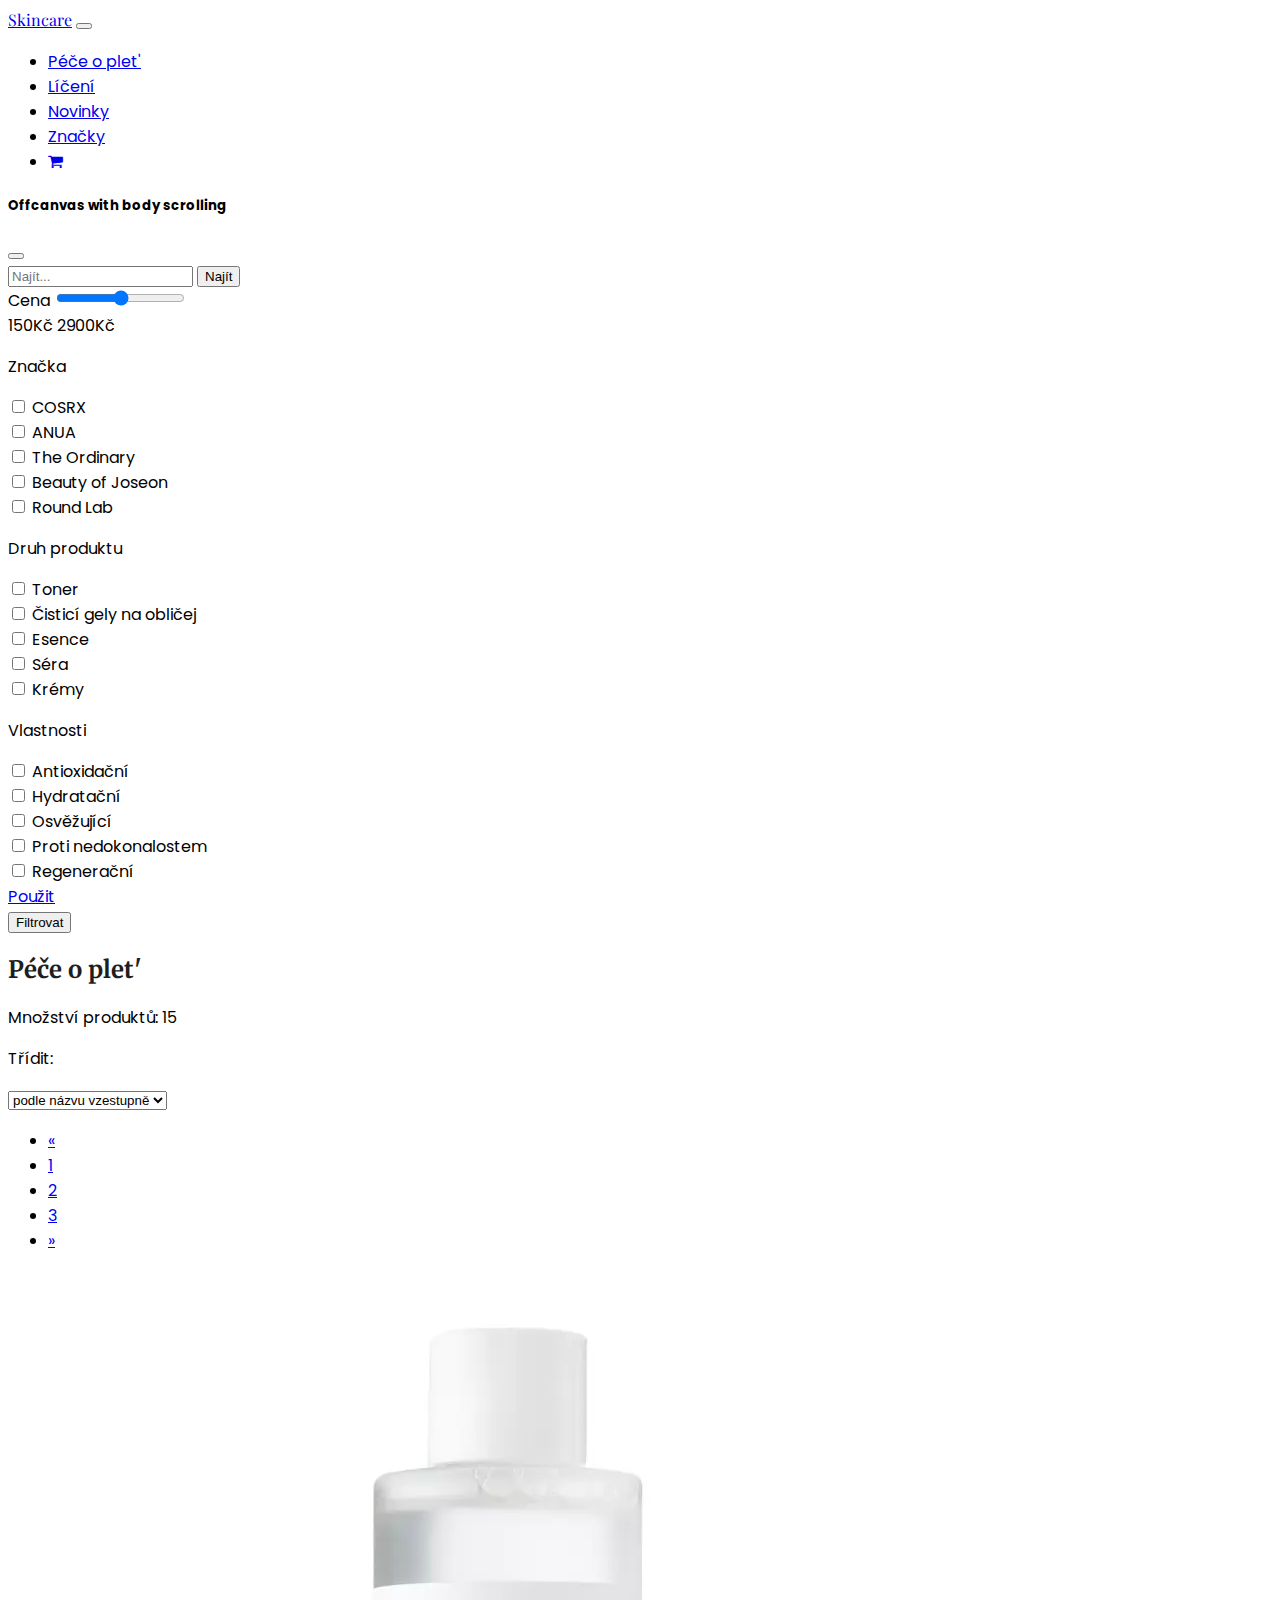
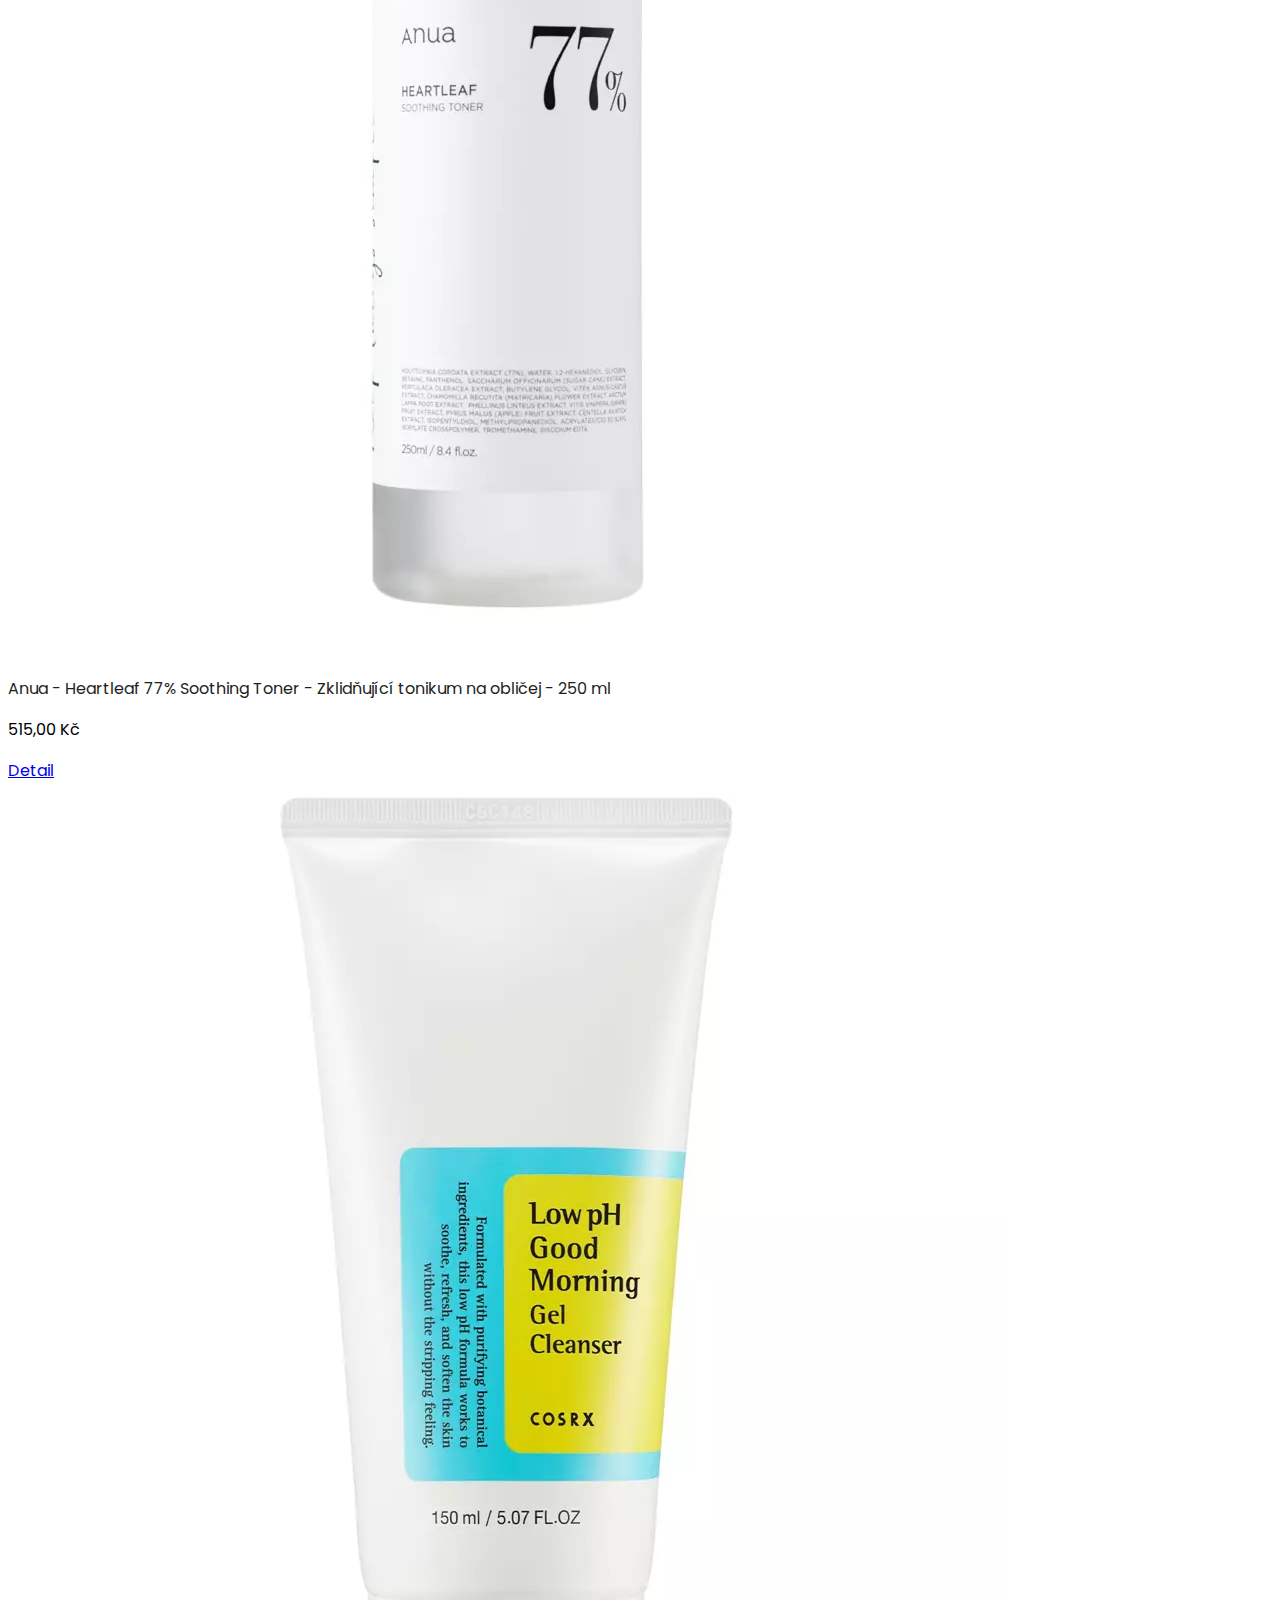
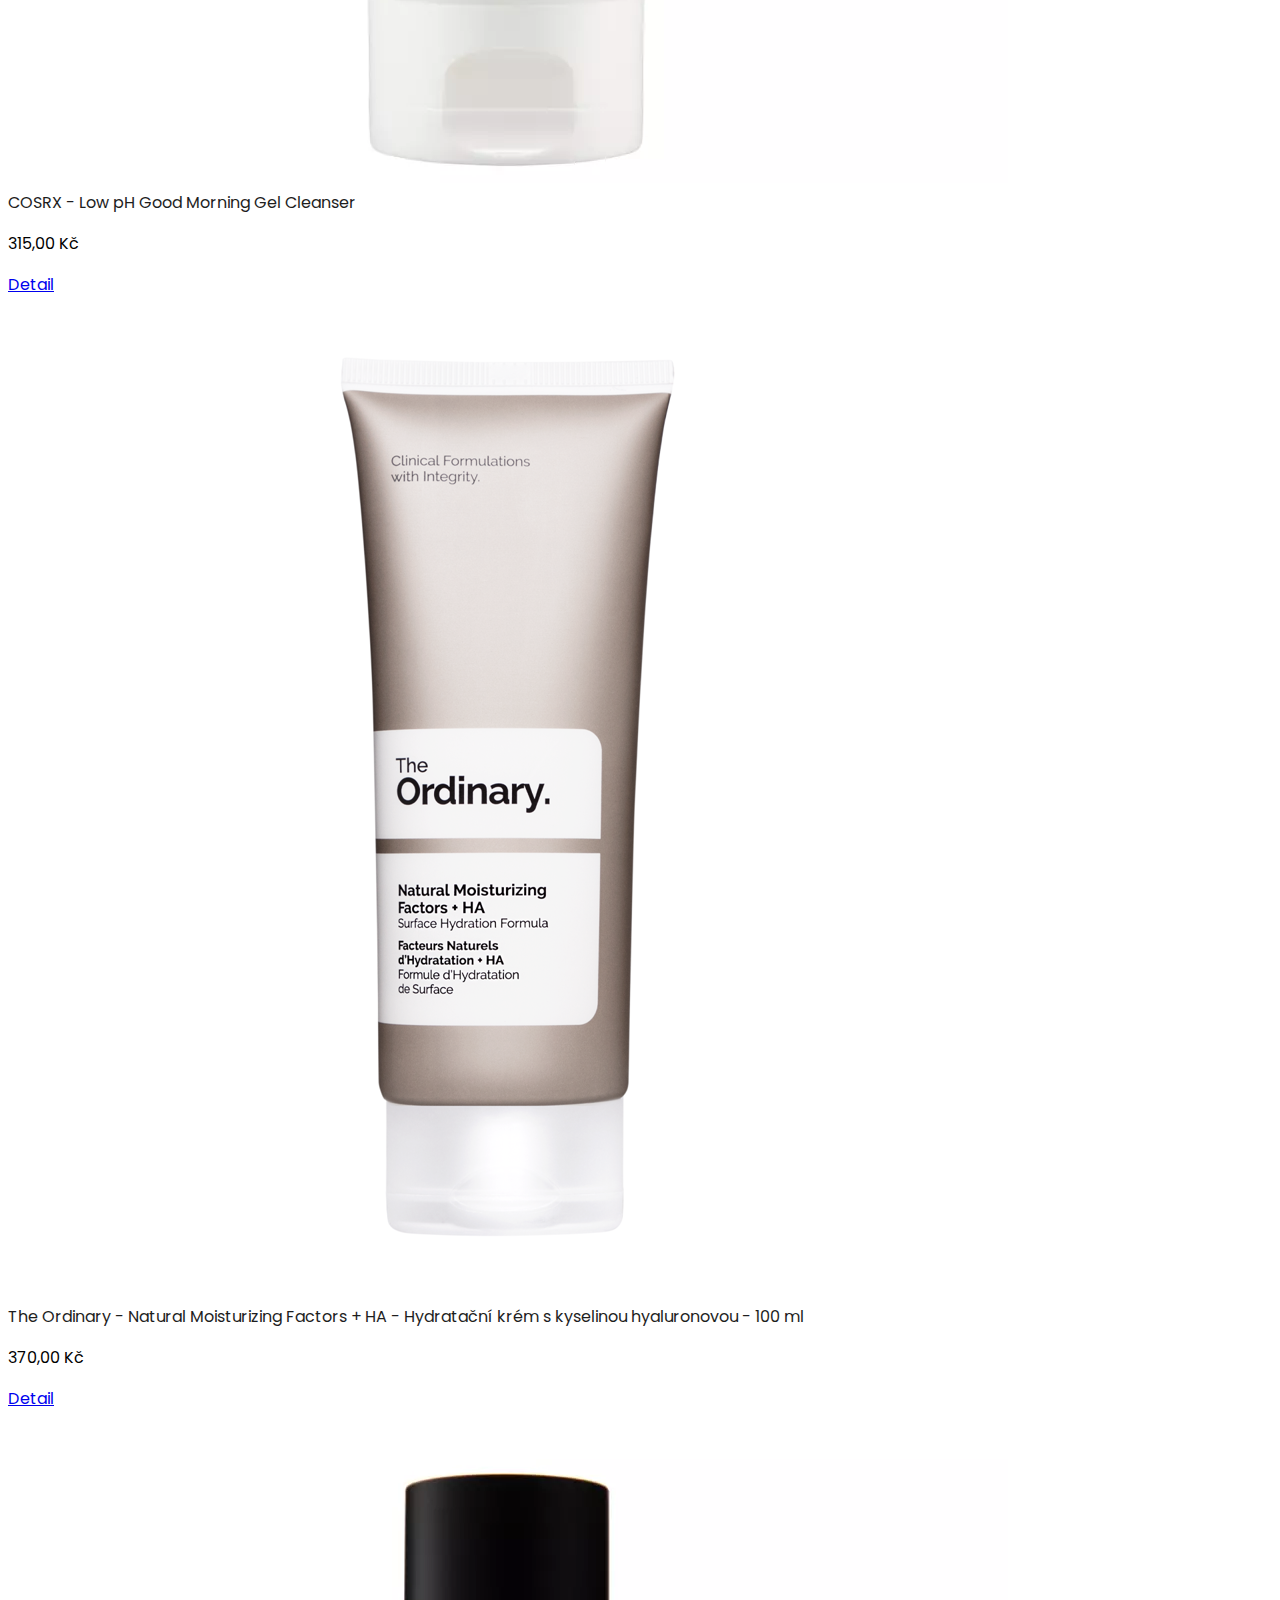
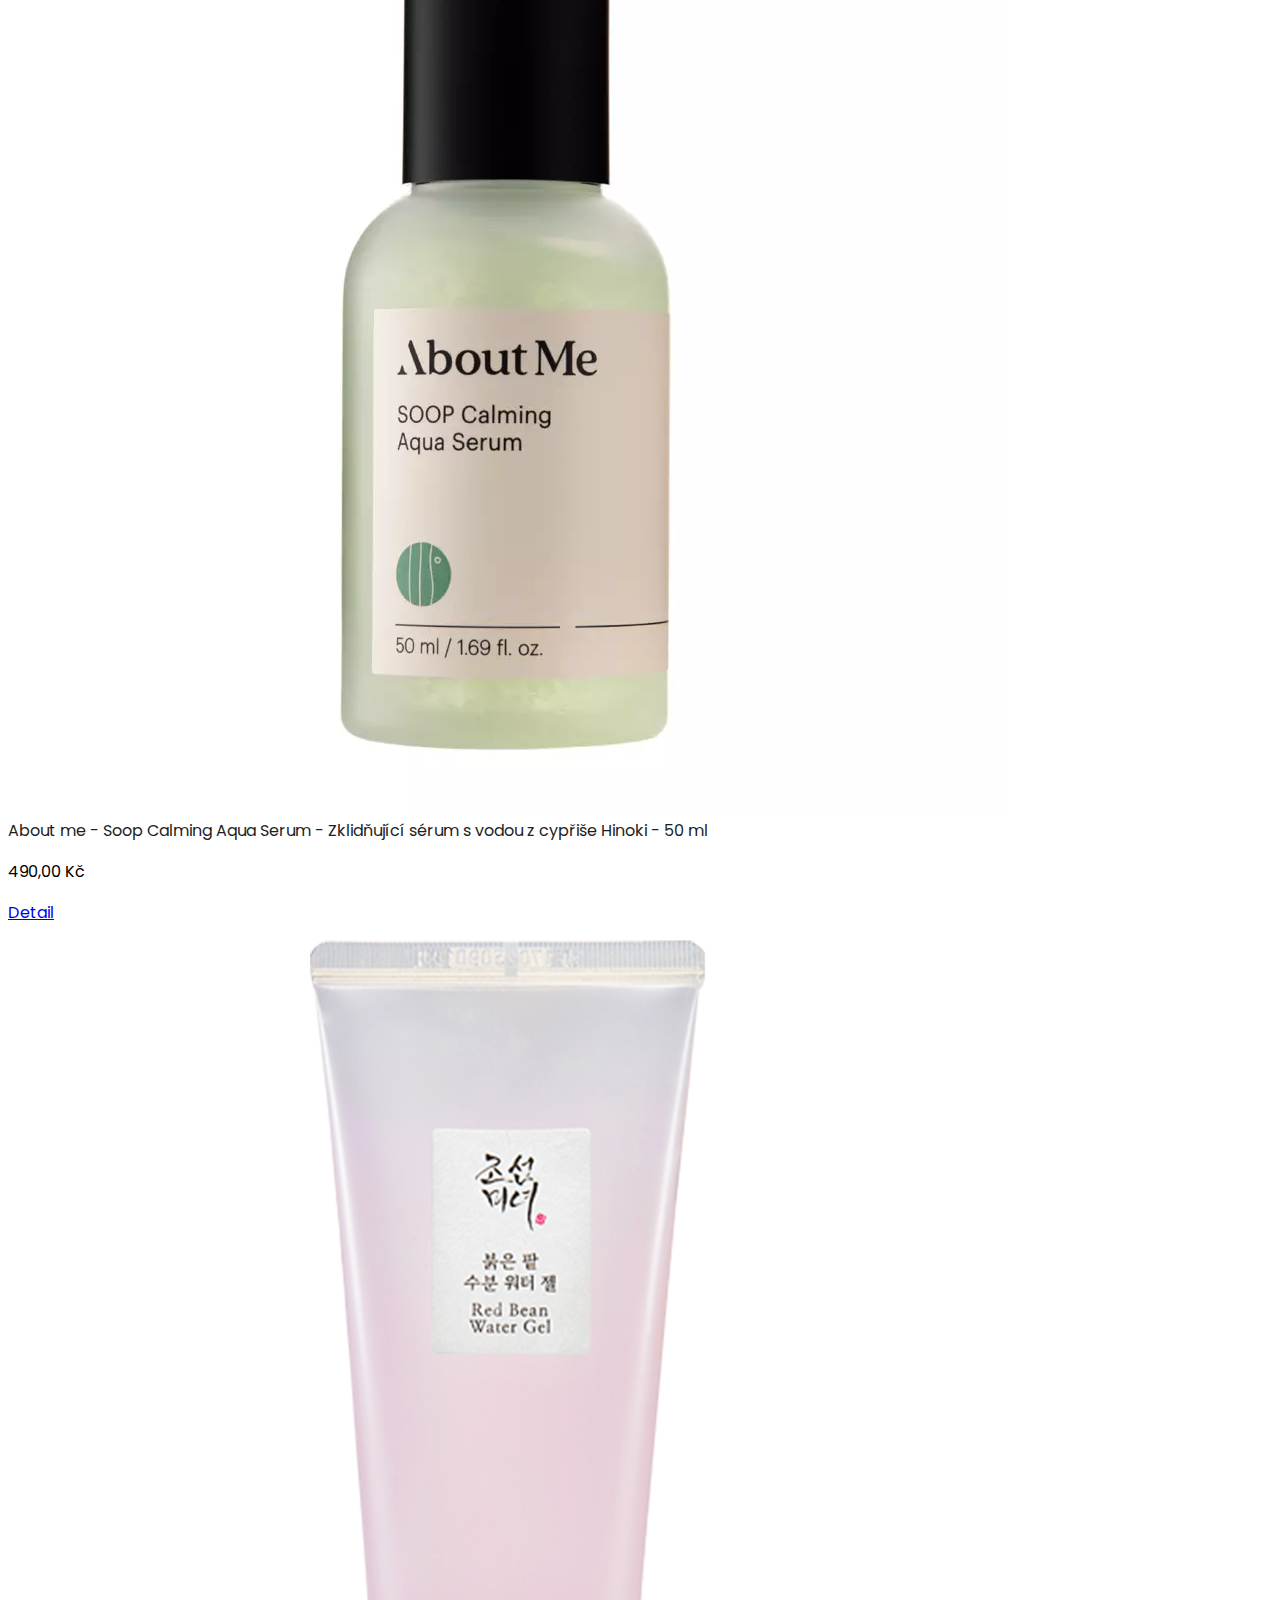
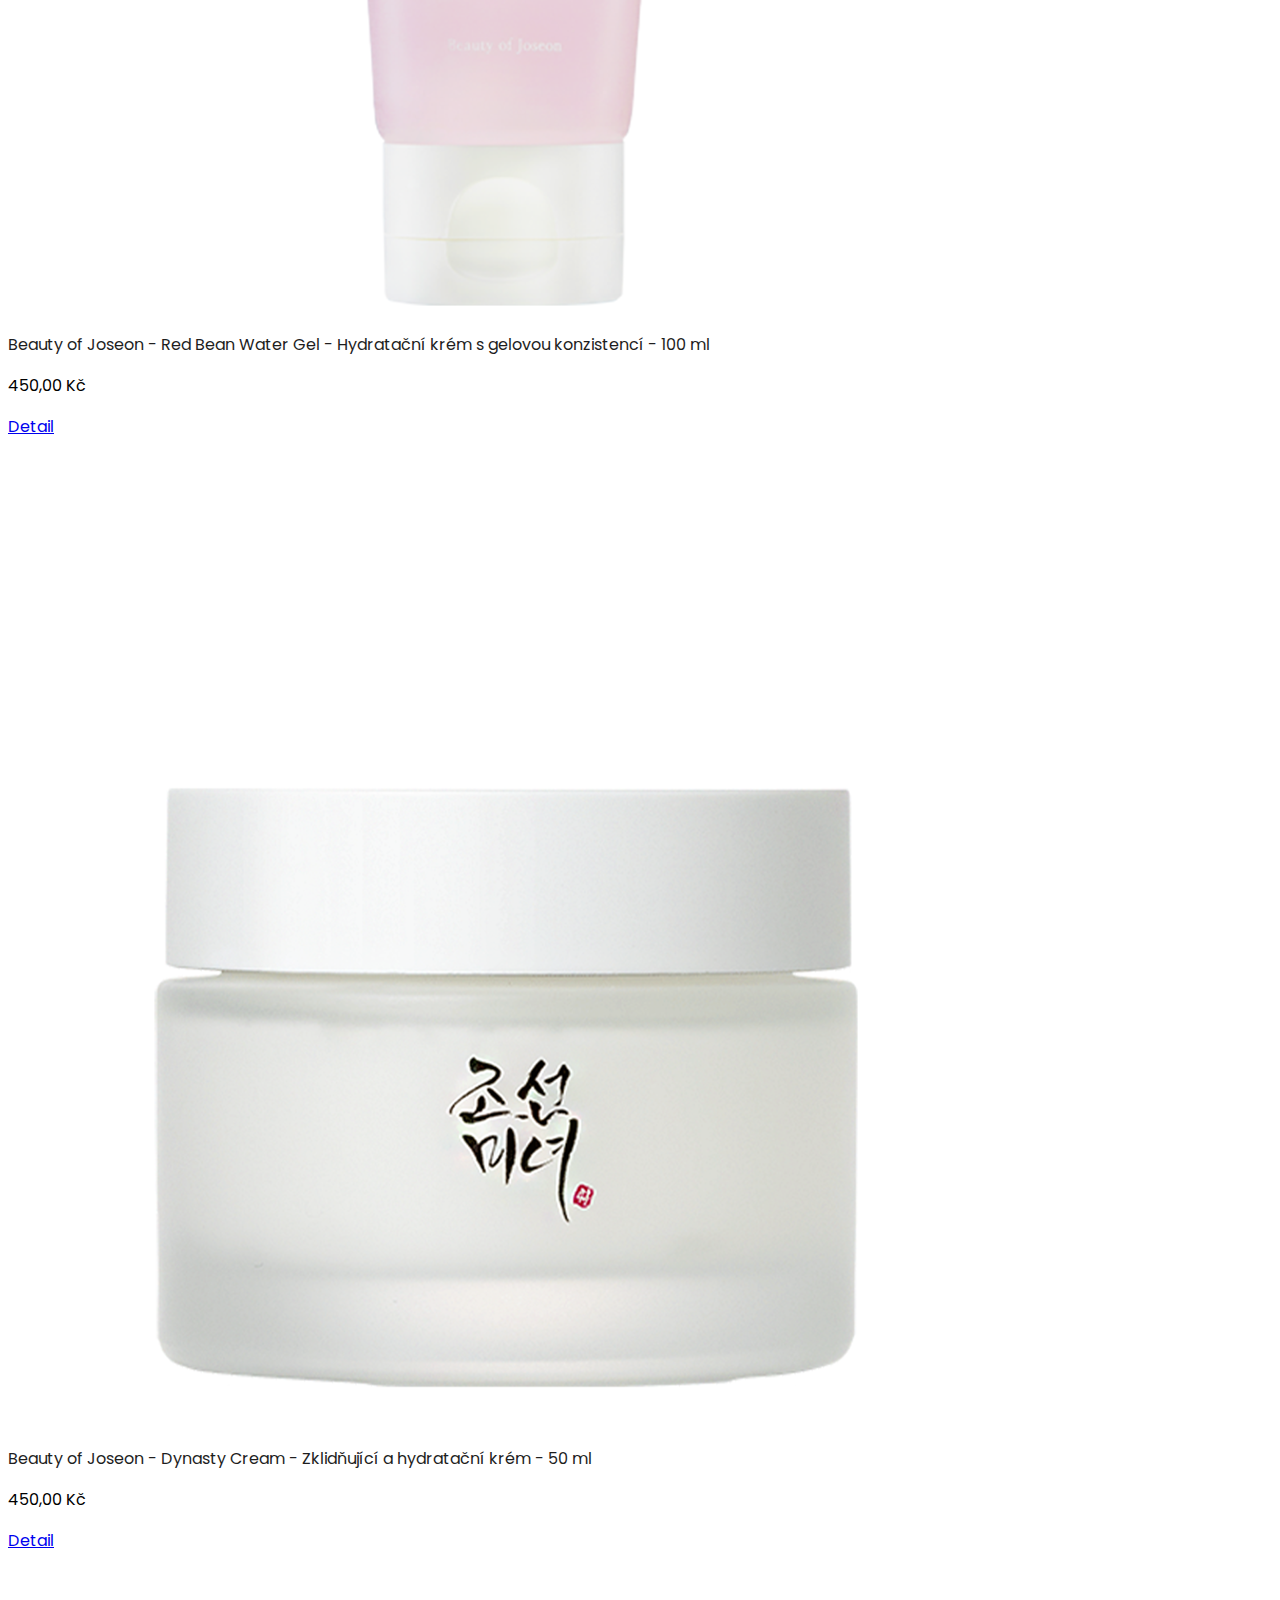
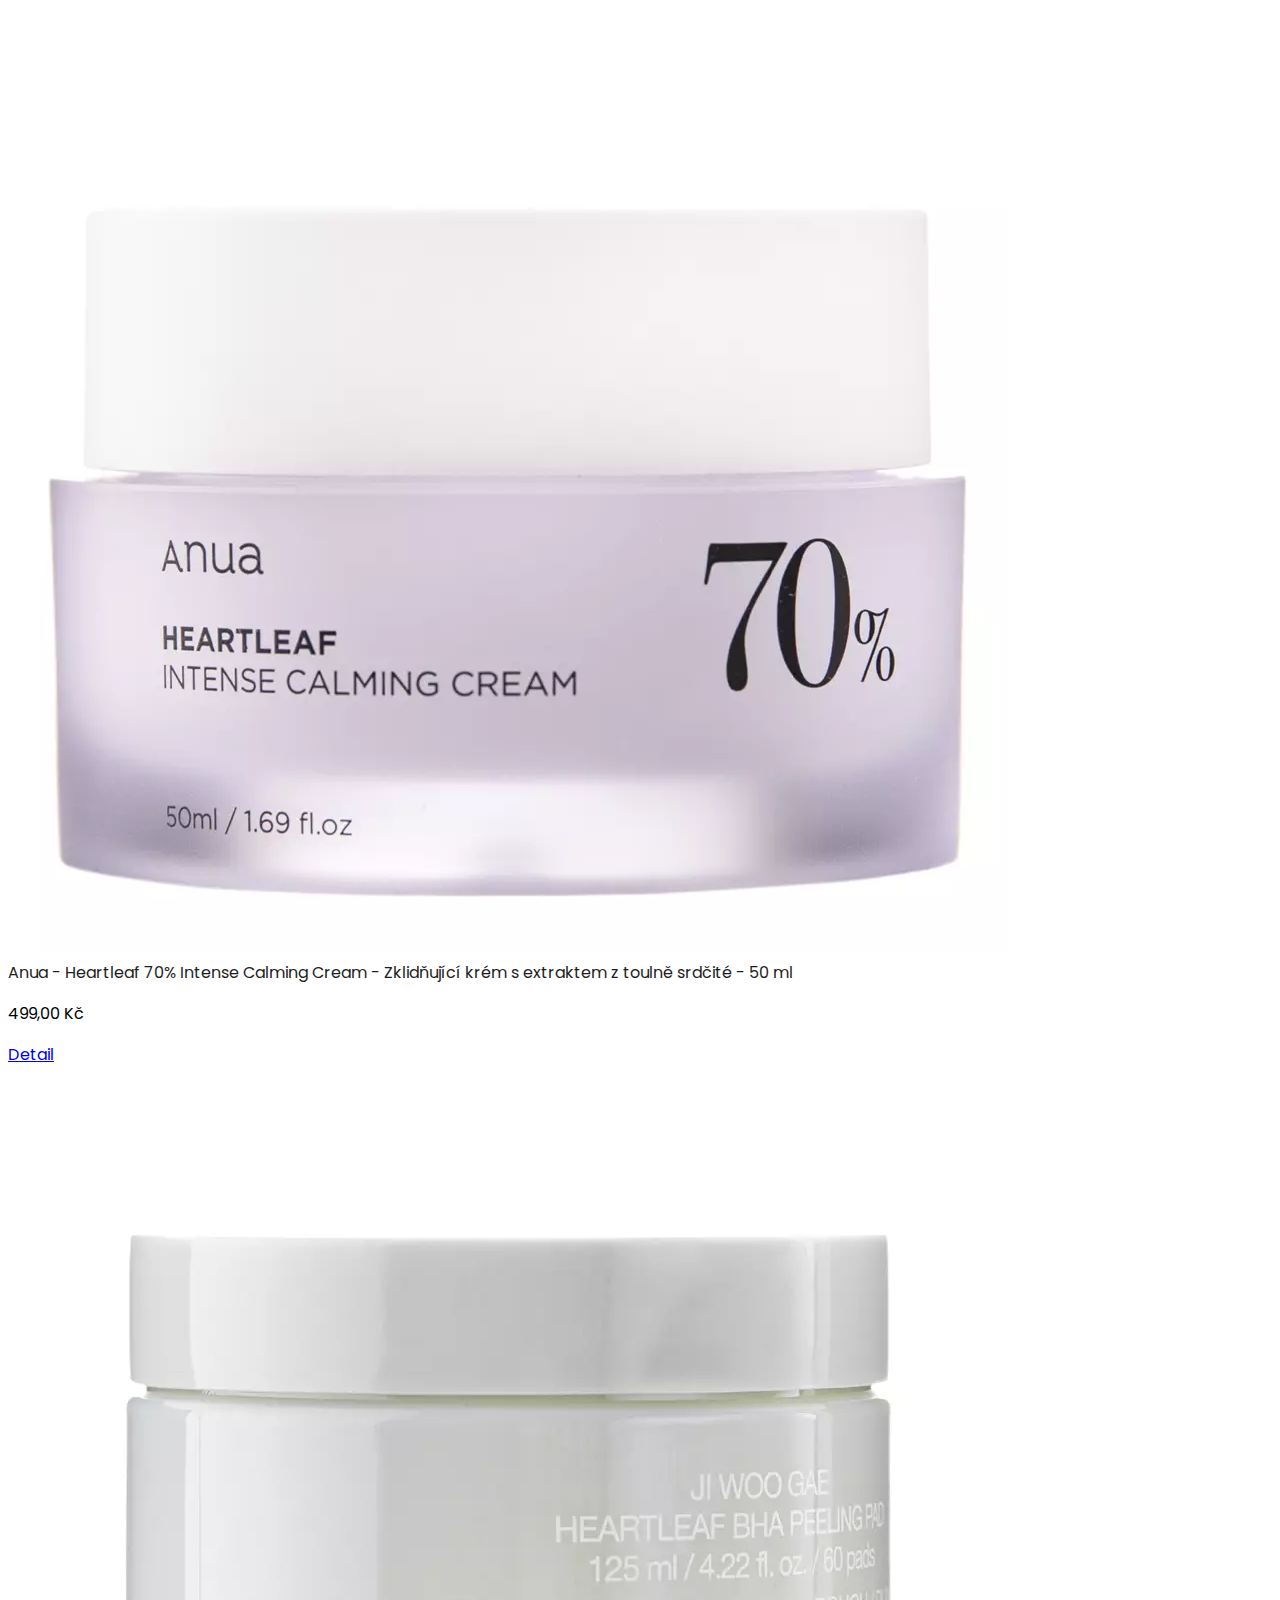
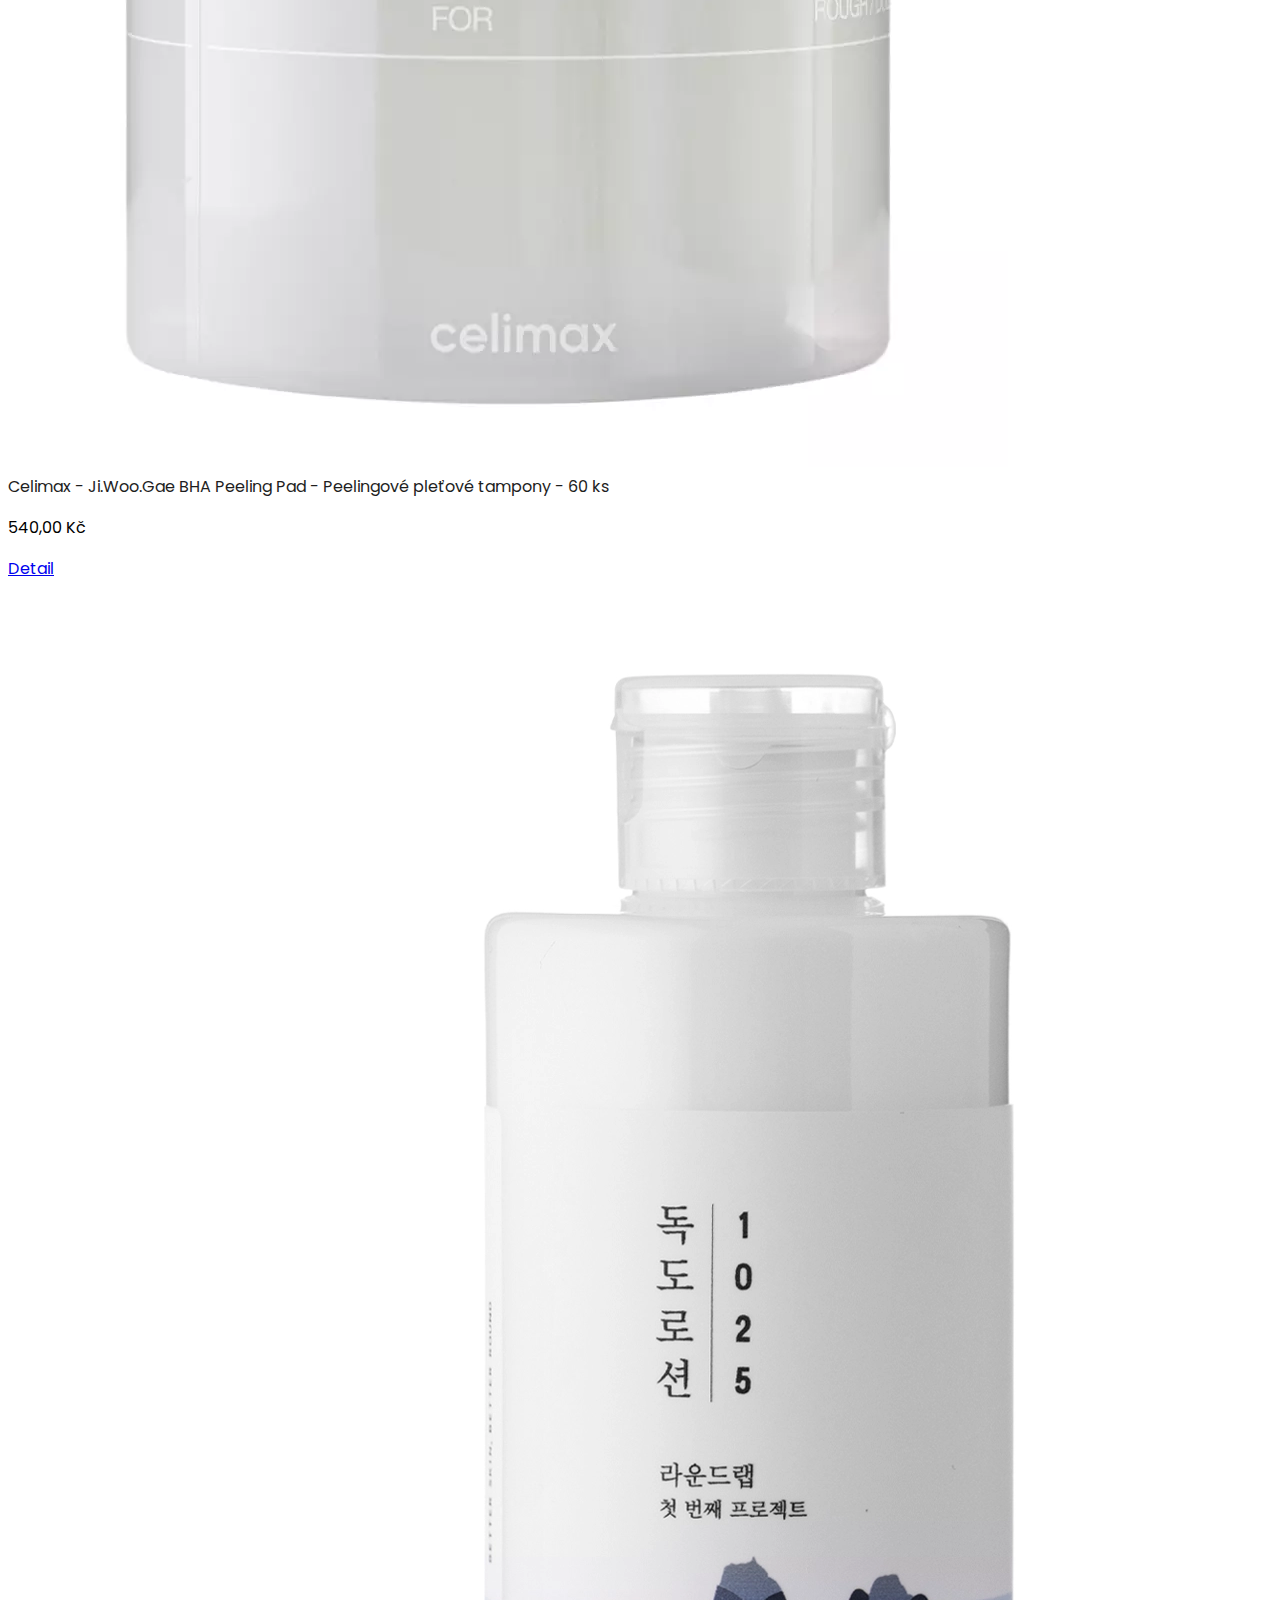
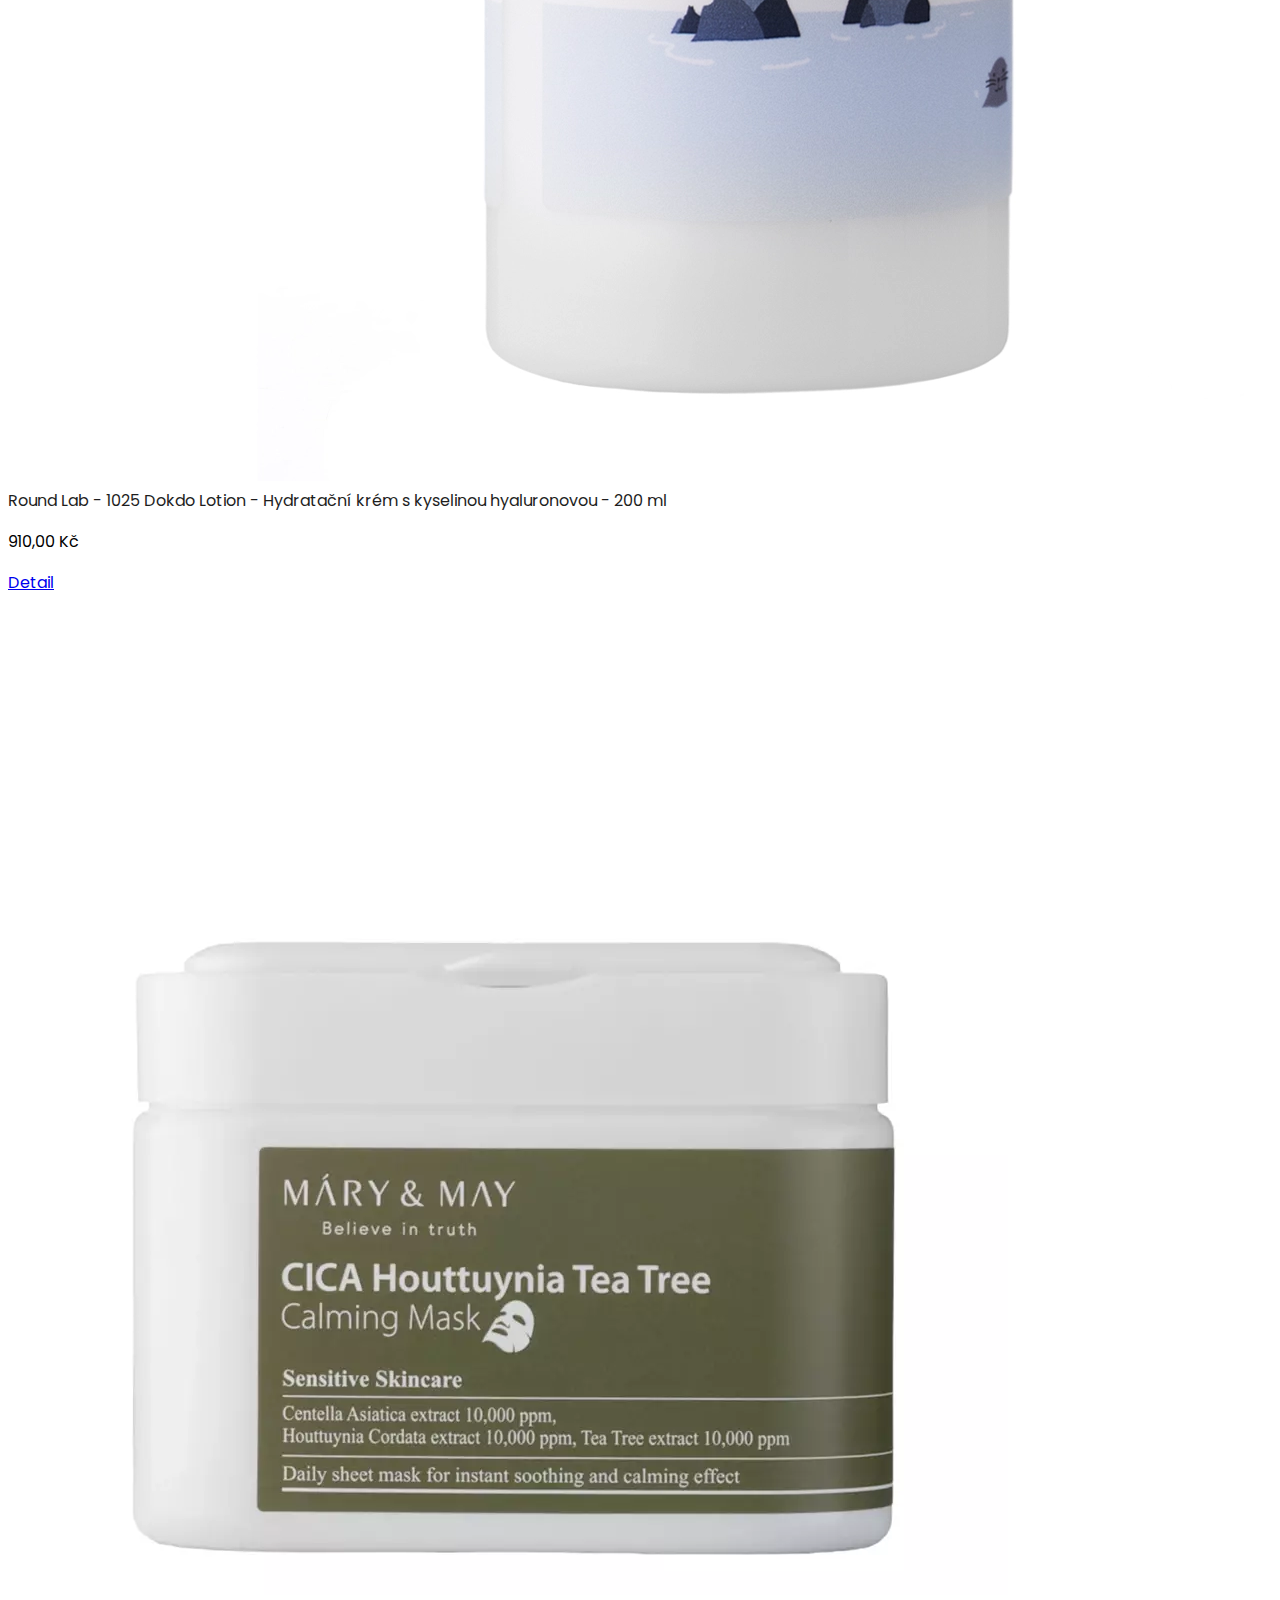
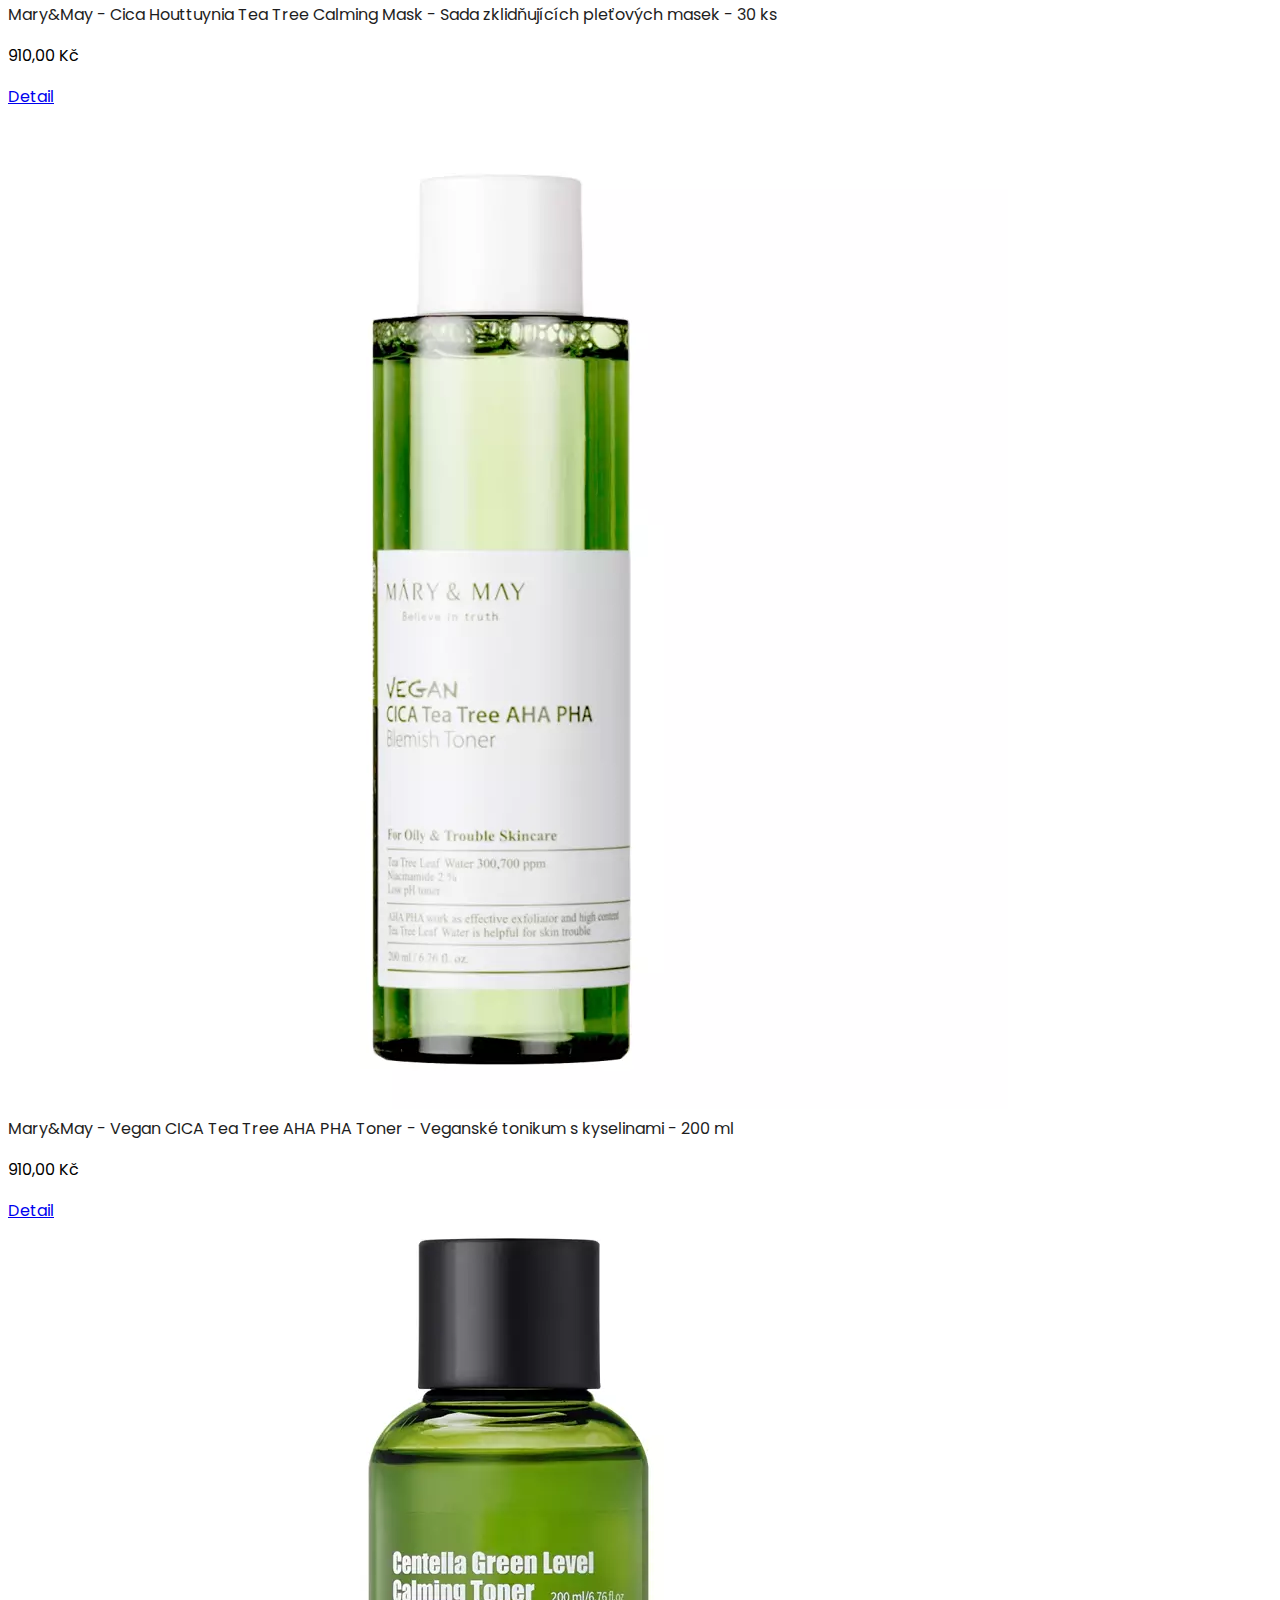
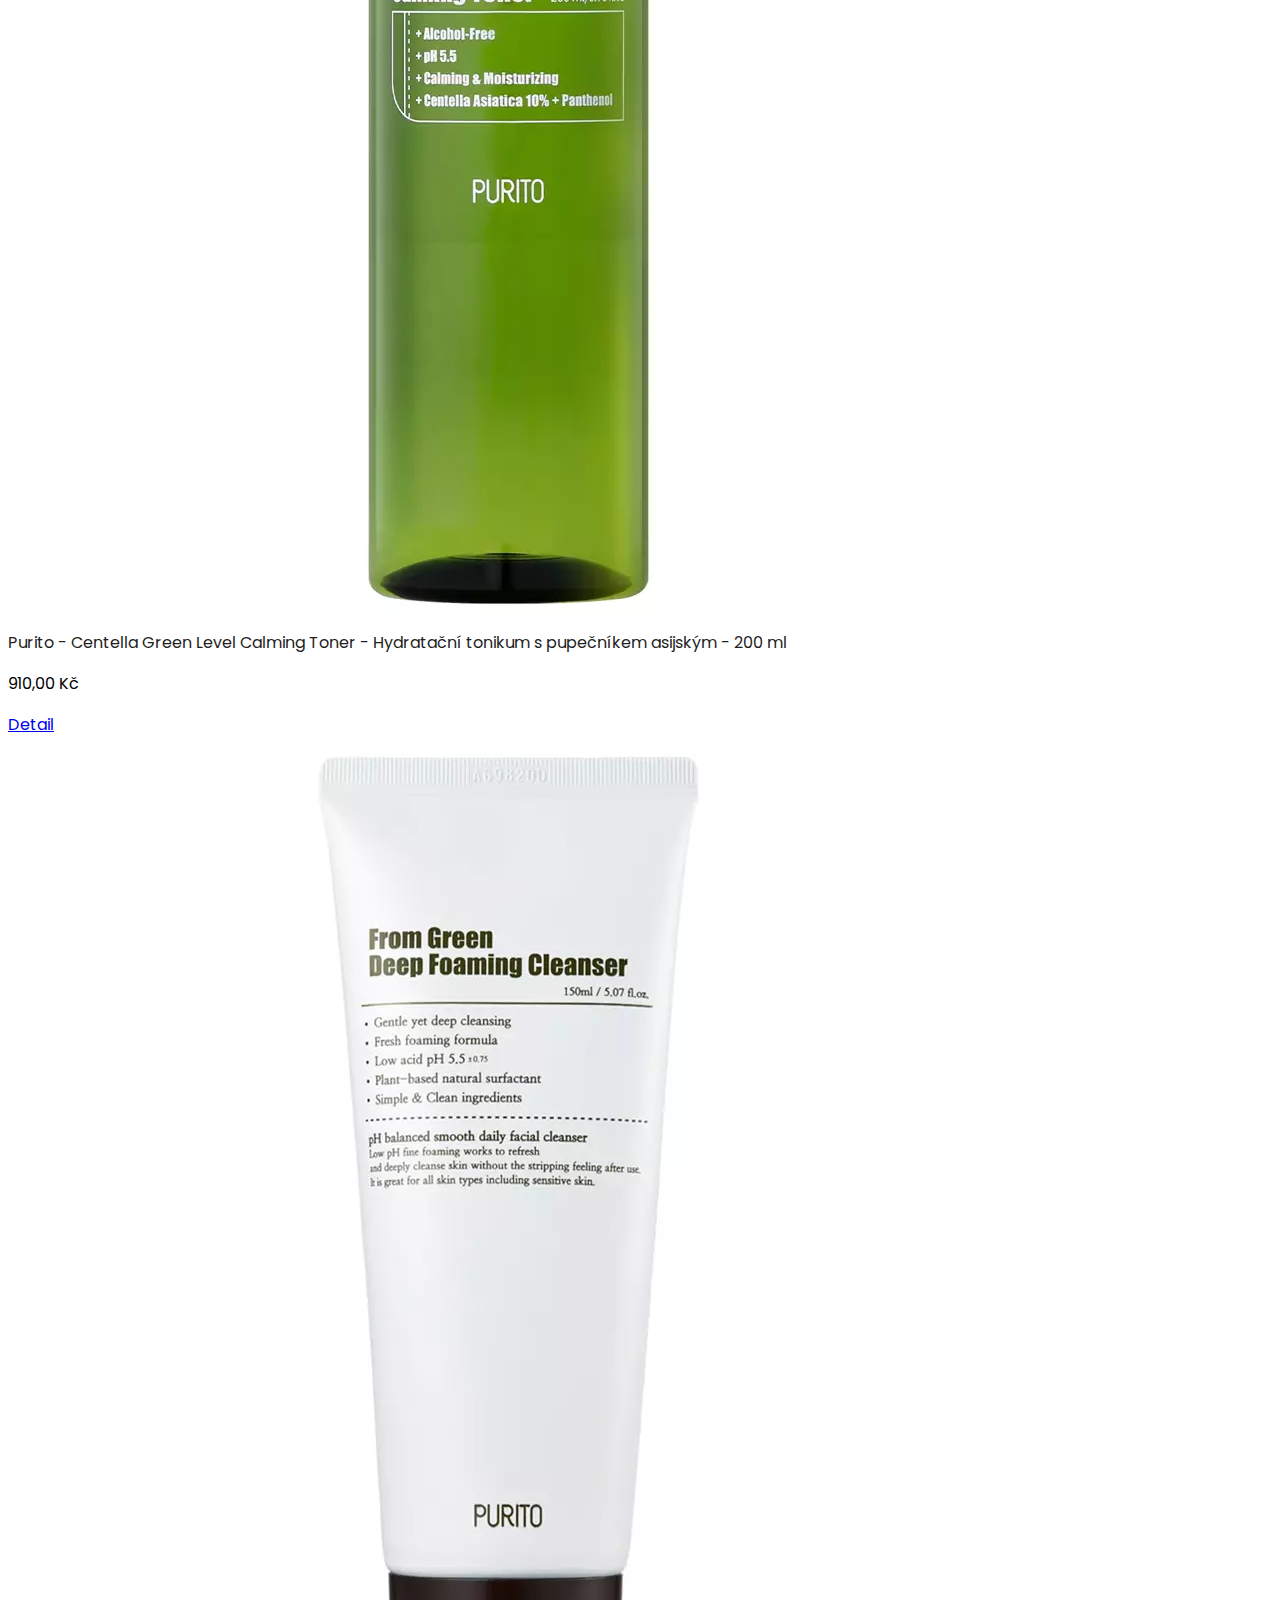
<file: index.html>
<!DOCTYPE html>
<html lang="cs">

<head>
  <meta charset="UTF-8">
  <meta name="viewport" content="width=device-width, initial-scale=1.0">
  <title>Document</title>
  <link rel="stylesheet" href="style.css">
  <link rel="stylesheet" href="https://stackpath.bootstrapcdn.com/font-awesome/4.7.0/css/font-awesome.min.css">

  <link href="https://cdn.jsdelivr.net/npm/bootstrap@5.3.2/dist/css/bootstrap.min.css" rel="stylesheet"
    integrity="sha384-T3c6CoIi6uLrA9TneNEoa7RxnatzjcDSCmG1MXxSR1GAsXEV/Dwwykc2MPK8M2HN" crossorigin="anonymous">

</head>

<body>
  <div class="content">
    <nav class="navbar navbar-expand-lg bg-body-tertiary">
      <div class="container">
        <a class="navbar-brand " href="./index.html">Skincare</a>
        <button class="navbar-toggler" type="button" data-bs-toggle="collapse" data-bs-target="#navbarNav"
          aria-controls="navbarNav" aria-expanded="false" aria-label="Toggle navigation">
          <span class="navbar-toggler-icon"></span>
        </button>
        <div class="collapse navbar-collapse" id="navbarNav">
          <ul class="navbar-nav ms-auto">
            <li class="nav-item">
              <a class="nav-link" aria-current="page" href="index.html">Péče o plet'</a>
            </li>
            <li class="nav-item">
              <a class="nav-link " href="#">Líčení</a>
            </li>
            <li class="nav-item">
              <a class="nav-link" href="#">Novinky</a>
            </li>
            <li class="nav-item">
              <a class="nav-link" href="#">Značky</a>
            </li>
            <li class="nav-item">
              <a href="kosik.html" class="nav-link"><i class="fa fa-shopping-cart  m-2"></i></a>
            </li>

          </ul>
        </div>
      </div>
    </nav>

  </div>


  <section class="container">
    <div class="content">

      <div class="offcanvas offcanvas-start" data-bs-scroll="true" data-bs-backdrop="false" tabindex="-1"
        id="offcanvasScrolling" aria-labelledby="offcanvasScrollingLabel">
        <div class="offcanvas-header">
          <h5 class="offcanvas-title" id="offcanvasScrollingLabel">Offcanvas with body scrolling</h5>
          <button type="button" class="btn-close" data-bs-dismiss="offcanvas" aria-label="Close"></button>
        </div>
        <div class="offcanvas-body">
          <form id="form">
            <input type="search" class="mt-4" name="q" placeholder="Najít...">
            <button class="btn btn-dark">Najít</button>
          </form>
          <div class="col-12" id="fs_price_body">
            <div>

              <label for="customRange1" class="form-label">Cena</label>
              <input type="range" class="form-range" id="customRange1">
              <div class="mb-3 theme-clr xs2-font d-flex justify-content-between">
                <span id="slider-range-value1">150Kč</span>
                <span id="slider-range-value2">2900Kč</span>
              </div>

            </div>
            <p class="fs-5 pt-2 pb-1 ">Značka</p>
            <div class="form-check">

              <input class="form-check-input" type="checkbox" value="">
              <label class="form-check-label">
                COSRX
              </label>
            </div>
            <div class="form-check">
              <input class="form-check-input" type="checkbox" value="">
              <label class="form-check-label">
                ANUA
              </label>
            </div>
            <div class="form-check">
              <input class="form-check-input" type="checkbox" value="">
              <label class="form-check-label">
                The Ordinary
              </label>
            </div>
            <div class="form-check">
              <input class="form-check-input" type="checkbox" value="">
              <label class="form-check-label">
                Beauty of Joseon
              </label>
            </div>
            <div class="form-check">
              <input class="form-check-input" type="checkbox" value="">
              <label class="form-check-label">
                Round Lab
              </label>
            </div>

            <p class="fs-5 pt-2 pb-1 ">Druh produktu </p>
            <div class="form-check">

              <input class="form-check-input" type="checkbox" value="">
              <label class="form-check-label">
                Toner
              </label>
            </div>
            <div class="form-check">
              <input class="form-check-input" type="checkbox" value="">
              <label class="form-check-label">
                Čisticí gely na obličej
              </label>
            </div>
            <div class="form-check">
              <input class="form-check-input" type="checkbox" value="">
              <label class="form-check-label">
                Esence
              </label>
            </div>
            <div class="form-check">
              <input class="form-check-input" type="checkbox" value="">
              <label class="form-check-label">
                Séra
              </label>
            </div>
            <div class="form-check">
              <input class="form-check-input" type="checkbox" value="">
              <label class="form-check-label">
                Krémy
              </label>
            </div>


            <p class="fs-5 pt-2 pb-1 ">Vlastnosti </p>
            <div class="form-check">

              <input class="form-check-input" type="checkbox" value="">
              <label class="form-check-label">
                Antioxidační
              </label>
            </div>
            <div class="form-check">
              <input class="form-check-input" type="checkbox" value="">
              <label class="form-check-label">
                Hydratační
              </label>
            </div>
            <div class="form-check">
              <input class="form-check-input" type="checkbox" value="">
              <label class="form-check-label">
                Osvěžující
              </label>
            </div>
            <div class="form-check">
              <input class="form-check-input" type="checkbox" value="">
              <label class="form-check-label">
                Proti nedokonalostem
              </label>
            </div>
            <div class="form-check">
              <input class="form-check-input" type="checkbox" value="">
              <label class="form-check-label">
                Regenerační
              </label>
            </div>
            <a href="#" class="btn btn-dark mt-2 ">Použit</a>


          </div>

        </div>

      </div>
    </div>
  </section>






  <div class="container">
    <div class="content">
      <button class="btn btn-dark mt-3" type="button" data-bs-toggle="offcanvas" data-bs-target="#offcanvasScrolling"
        aria-controls="offcanvasScrolling">Filtrovat</button>
      <h2 class="fs-2 pt-3 pb-1 ">Péče o plet'</h2>
      <p class=" pt-1 pb-1 "> Množství produktů: 15</p>
      <p class="pt-1 pb-1 "> Třídit:</p>
      <select class="form-select" aria-label="Default select example">
        <option selected>podle názvu vzestupně</option>
        <option value="1">podle názvu sestupně</option>
        <option value="2">podle ceny vzestupně</option>
        <option value="3">podle ceny sestupně</option>
      </select>
      <nav aria-label="Page navigation example">
        <ul class="pagination justify-content-end pt-3 ">
          <li class="page-item">
            <a class="page-link" href="#" aria-label="Previous">
              <span aria-hidden="true">&laquo;</span>
            </a>
          </li>
          <li class="page-item"><a class="page-link" href="#">1</a></li>
          <li class="page-item"><a class="page-link" href="#">2</a></li>
          <li class="page-item"><a class="page-link" href="#">3</a></li>
          <li class="page-item">
            <a class="page-link" href="#" aria-label="Next">
              <span aria-hidden="true">&raquo;</span>
            </a>
          </li>
        </ul>
      </nav>
    </div>

  </div>

  <div class="container">
    <div class="content">






      <div class="cards row row-cols-1 row-cols-md-2 row-cols-lg-3 g-4 pb-4">
        <div class="col">

          <div class="card h-100">
            <img src="./images/1.webp" class="card-img-top" alt="#">
            <div class="card-body">
              <a class="link" href="./skincare.html">Anua - Heartleaf 77% Soothing Toner - Zklidňující tonikum na
                obličej - 250 ml</a>
              <p class="text">515,00 Kč</p>
              <a href="./skincare.html" class="btn btn-dark ">Detail</a>
            </div>
          </div>
        </div>


        <div class="col">

          <div class="card h-100">
            <img src=".//images/2.webp" class="card-img-top" alt="#">
            <div class="card-body">
              <a class="link" href="#">COSRX - Low pH Good Morning Gel Cleanser</a>
              <p class="text">315,00 Kč</p>
              <a href="#" class="btn btn-dark ">Detail</a>
            </div>
          </div>

        </div>
        <div class="col">

          <div class="card h-100">
            <img src=".//images/3.webp" class="card-img-top" alt="#">
            <div class="card-body">
              <a class="link" href="#">The Ordinary - Natural Moisturizing Factors + HA - Hydratační krém s kyselinou
                hyaluronovou - 100 ml</a>
              <p class="text">370,00 Kč</p>
              <a href="#" class="btn btn-dark ">Detail</a>
            </div>

          </div>

        </div>
        <div class="col">

          <div class="card h-100">
            <img src=".//images/4.webp" class="card-img-top" alt="#">
            <div class="card-body">
              <a class="link" href="#">About me - Soop Calming Aqua Serum - Zklidňující sérum s vodou z cypřiše Hinoki -
                50 ml</a>
              <p class="text">490,00 Kč</p>
              <a href="#" class="btn btn-dark ">Detail</a>
            </div>

          </div>

        </div>

        <div class="col">
          <div class="card h-100">
            <img src=".//images/5.webp" class="card-img-top" alt="#">
            <div class="card-body">
              <a class="link" href="#">Beauty of Joseon - Red Bean Water Gel - Hydratační krém s gelovou konzistencí -
                100
                ml</a>
              <p class="text">450,00 Kč</p>
              <a href="#" class="btn btn-dark ">Detail</a>
            </div>

          </div>

        </div>


        <div class="col">
          <div class="card h-100">
            <img src=".//images/6.webp" class="card-img-top" alt="#">
            <div class="card-body">
              <a class="link" href="#">Beauty of Joseon - Dynasty Cream - Zklidňující a hydratační krém - 50 ml</a>
              <p class="text">450,00 Kč</p>
              <a href="#" class="btn btn-dark ">Detail</a>
            </div>

          </div>

        </div>
        <div class="col">
          <div class="card h-100">
            <img src=".//images/7.webp" class="card-img-top" alt="#">
            <div class="card-body">
              <a class="link" href="#">Anua - Heartleaf 70% Intense Calming Cream - Zklidňující krém s extraktem z
                toulně srdčité - 50 ml</a>
              <p class="text">499,00 Kč</p>
              <a href="#" class="btn btn-dark ">Detail</a>
            </div>

          </div>

        </div>

        <div class="col">
          <div class="card h-100">
            <img src=".//images/8.webp" class="card-img-top" alt="#">
            <div class="card-body">
              <a class="link" href="#">Celimax - Ji.Woo.Gae BHA Peeling Pad - Peelingové pleťové tampony - 60 ks</a>
              <p class="text">540,00 Kč</p>
              <a href="#" class="btn btn-dark ">Detail</a>
            </div>

          </div>

        </div>

        <div class="col">
          <div class="card h-100">
            <img src=".//images/9.webp" class="card-img-top" alt="#">
            <div class="card-body">
              <a class="link" href="#">Round Lab - 1025 Dokdo Lotion - Hydratační krém s kyselinou hyaluronovou - 200
                ml</a>
              <p class="text">910,00 Kč</p>
              <a href="#" class="btn btn-dark ">Detail</a>
            </div>

          </div>

        </div>

        <div class="col">
          <div class="card h-100">
            <img src=".//images/10.webp" class="card-img-top" alt="#">
            <div class="card-body">
              <a class="link" href="#">Mary&May - Cica Houttuynia Tea Tree Calming Mask - Sada zklidňujících pleťových
                masek - 30 ks</a>
              <p class="text">910,00 Kč</p>
              <a href="#" class="btn btn-dark ">Detail</a>
            </div>

          </div>

        </div>
        <div class="col">
          <div class="card h-100">
            <img src=".//images/11.webp" class="card-img-top" alt="#">
            <div class="card-body">
              <a class="link" href="#">Mary&May - Vegan CICA Tea Tree AHA PHA Toner - Veganské tonikum s kyselinami -
                200 ml</a>
              <p class="text">910,00 Kč</p>
              <a href="#" class="btn btn-dark ">Detail</a>
            </div>

          </div>

        </div>

        <div class="col">
          <div class="card h-100">
            <img src=".//images/12.webp" class="card-img-top" alt="#">
            <div class="card-body">
              <a class="link" href="#">Purito - Centella Green Level Calming Toner - Hydratační tonikum s pupečníkem
                asijským - 200 ml</a>
              <p class="text">910,00 Kč</p>
              <a href="#" class="btn btn-dark ">Detail</a>
            </div>

          </div>

        </div>
        <div class="col">
          <div class="card h-100">
            <img src=".//images/13.webp" class="card-img-top" alt="#">
            <div class="card-body">
              <a class="link" href="#">Purito - From Green Deep Foaming Cleanser - Čisticí pěna s pupečníkem asijským -
                150 ml</a>
              <p class="text">910,00 Kč</p>
              <a href="#" class="btn btn-dark ">Detail</a>
            </div>

          </div>

        </div>
        <div class="col">
          <div class="card h-100">
            <img src=".//images/14.webp" class="card-img-top" alt="#">
            <div class="card-body">
              <a class="link" href="#">Dr.Jart+ - Ctrl-A Teatreement Cleansing Foam - Čisticí pěna pro problematickou
                pleť - 120 ml</a>
              <p class="text">910,00 Kč</p>
              <a href="#" class="btn btn-dark ">Detail</a>
            </div>

          </div>

        </div>

        <div class="col">
          <div class="card h-100">
            <img src=".//images/15.webp" class="card-img-top" alt="#">
            <div class="card-body">
              <a class="link" href="#">Dr.Jart+ - Ctrl-A Teatreement Soothing Spot - Růžový přípravek redukující
                nedokonalosti a pigmentové skvrny - 15 ml</a>
              <p class="text">910,00 Kč</p>
              <a href="#" class="btn btn-dark">Detail</a>
            </div>

          </div>

        </div>
      </div>







    </div>




  </div>
  <script src="https://cdn.jsdelivr.net/npm/bootstrap@5.3.2/dist/js/bootstrap.bundle.min.js"
    integrity="sha384-C6RzsynM9kWDrMNeT87bh95OGNyZPhcTNXj1NW7RuBCsyN/o0jlpcV8Qyq46cDfL"
    crossorigin="anonymous"></script>

</body>

</html>
</file>
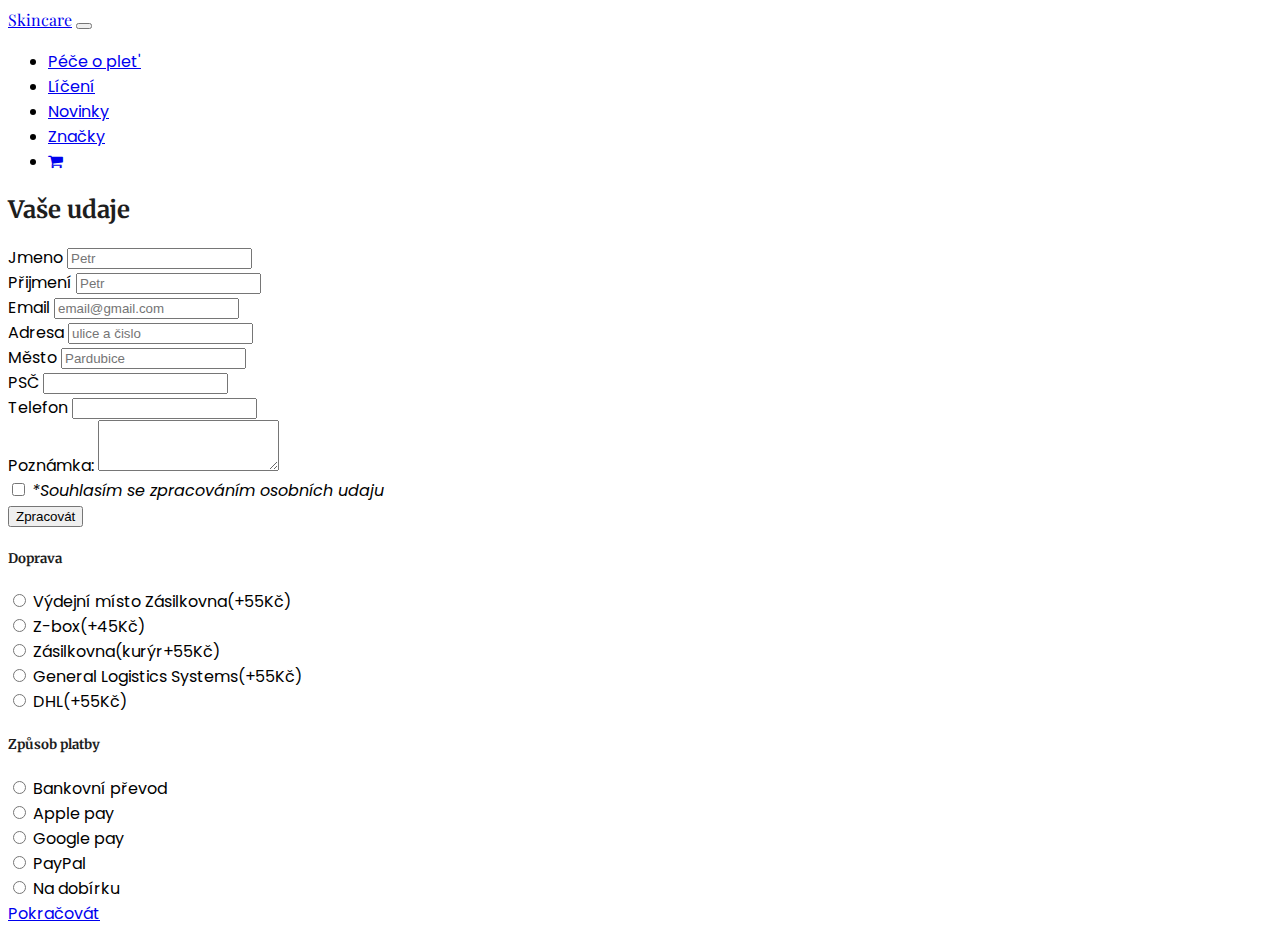
<file: doprava.html>
<!DOCTYPE html>
<html lang="cs">

<head>
  <meta charset="UTF-8">
  <meta name="viewport" content="width=device-width, initial-scale=1.0">
  <title>Document</title>
  <link rel="stylesheet" href="style.css">
  <link rel="stylesheet" href="https://stackpath.bootstrapcdn.com/font-awesome/4.7.0/css/font-awesome.min.css">

  <link href="https://cdn.jsdelivr.net/npm/bootstrap@5.3.2/dist/css/bootstrap.min.css" rel="stylesheet"
    integrity="sha384-T3c6CoIi6uLrA9TneNEoa7RxnatzjcDSCmG1MXxSR1GAsXEV/Dwwykc2MPK8M2HN" crossorigin="anonymous">

</head>

<body>
  <div class="content">
    <nav class="navbar navbar-expand-lg bg-body-tertiary">
      <div class="container">
        <a class="navbar-brand " href="./index.html">Skincare</a>
        <button class="navbar-toggler" type="button" data-bs-toggle="collapse" data-bs-target="#navbarNav"
          aria-controls="navbarNav" aria-expanded="false" aria-label="Toggle navigation">
          <span class="navbar-toggler-icon"></span>
        </button>
        <div class="collapse navbar-collapse" id="navbarNav">
          <ul class="navbar-nav ms-auto">
            <li class="nav-item">
              <a class="nav-link" aria-current="page" href="index.html">Péče o plet'</a>
            </li>
            <li class="nav-item">
              <a class="nav-link " href="#">Líčení</a>
            </li>
            <li class="nav-item">
              <a class="nav-link" href="#">Novinky</a>
            </li>
            <li class="nav-item">
              <a class="nav-link" href="#">Značky</a>
            </li>
            <li class="nav-item">
              <a href="kosik.html" class="nav-link"><i class="fa fa-shopping-cart  m-2"></i></a>
            </li>

          </ul>
        </div>
      </div>
    </nav>

  </div>

  <section class="container">
    <div class="content">
      <h2 class="fs-2 pt-3 pb-1 d-flex justify-content-center ">Vaše udaje</h2>
      <form class="row g-3">
        <div class="col-md-6">
          <label for="inputName" class="form-label">Jmeno</label>
          <input type="text" class="form-control" id="inputName" placeholder="Petr">
        </div>
        <div class="col-md-6">
          <label for="inputSurname" class="form-label">Přijmení</label>
          <input type="text" class="form-control" id="inputSurname" placeholder="Petr">
        </div>
        <div class="col-">
          <label for="inputEmail4" class="form-label">Email</label>
          <input type="text" class="form-control" id="inputEmail4" placeholder="email@gmail.com">
        </div>
        <div class="col-12">
          <label for="inputAddress" class="form-label">Adresa</label>
          <input type="text" class="form-control" id="inputAddress" placeholder="ulice a čislo">
        </div>

        <div class="col-md-6">
          <label for="inputCity" class="form-label">Město</label>
          <input type="text" class="form-control" id="inputCity" placeholder="Pardubice">


        </div>



        <div class="col-md-4">
          <label for="inputState" class="form-label">PSČ</label>
          <input type="text" class="form-control" id="inputState">


        </div>
        <div class="col-md-2">
          <label for="inputZip" class="form-label">Telefon</label>
          <input type="text" class="form-control" id="inputZip">
        </div>
               <label for="exampleFormControlTextarea1" class="form-label">Poznámka:</label>
        <textarea class="form-control" id="exampleFormControlTextarea1" rows="3"></textarea>
        <div class="col-12">
          <div class="form-check">
            <input class="form-check-input" type="checkbox" id="gridCheck">
            <label class="form-check-label" for="gridCheck">
             <em>*Souhlasím se zpracováním osobních udaju</em>
            </label>
          </div>
        </div>
        <div class="col-12">
          <button type="submit" class="btn btn-dark">Zpracovát</button>
        </div>
 

      </form>
      <div class="row">
        <div class="col-sm-6 mb-3 mb-sm-0">
          <div class="card  mt-3">

            <div class="card-body">
              <h5 class="card-title fs-2 pt-3 pb-1 d-flex justify-content-center ">Doprava</h5>
              <div class="form-check">
                <input class="form-check-input" type="radio" name="flexRadioDefault" id="flexRadioDefault1">
                <label class="form-check-label" for="flexRadioDefault1">
                  Výdejní místo Zásilkovna(+55Kč)
                </label>
              </div>
              <div class="form-check">
                <input class="form-check-input" type="radio" name="flexRadioDefault" id="flexRadioDefault2">
                <label class="form-check-label" for="flexRadioDefault2">
                  Z-box(+45Kč)
                </label>
              </div>

              <div class="form-check">
                <input class="form-check-input" type="radio" name="flexRadioDefault" id="flexRadioDefault3">
                <label class="form-check-label" for="flexRadioDefault3">
                  Zásilkovna(kurýr+55Kč)
                </label>
              </div>
              <div class="form-check">
                <input class="form-check-input" type="radio" name="flexRadioDefault" id="flexRadioDefault4">
                <label class="form-check-label" for="flexRadioDefault4">
                  General Logistics Systems(+55Kč)


                </label>

              </div>
              <div class="form-check">
                <input class="form-check-input" type="radio" name="flexRadioDefault" id="flexRadioDefault5">
                <label class="form-check-label" for="flexRadioDefault5">
                  DHL(+55Kč)


                </label>

              </div>
             
              
            </div>

          </div>
        </div>

        <div class="col-sm-6">
          <div class="card  mt-3">

            <div class="card-body">
              <h5 class="card-title fs-2 pt-3 pb-1 d-flex justify-content-center ">Způsob platby</h5>
              <div class="form-check">
                <input class="form-check-input" type="radio" name="flexRadioDefault" id="flexRadioDefault7">
                <label class="form-check-label" for="flexRadioDefault7">
                  Bankovní převod
                </label>
              </div>
              <div class="form-check">
                <input class="form-check-input" type="radio" name="flexRadioDefault" id="flexRadioDefault8">
                <label class="form-check-label" for="flexRadioDefault8">
                  Apple pay
                </label>
              </div>
              <div class="form-check">
                <input class="form-check-input" type="radio" name="flexRadioDefault" id="flexRadioDefault9">
                <label class="form-check-label" for="flexRadioDefault9">
                  Google pay
                </label>
              </div>
              <div class="form-check">
                <input class="form-check-input" type="radio" name="flexRadioDefault" id="flexRadioDefault10">
                <label class="form-check-label" for="flexRadioDefault10">
                  PayPal
                </label>
              </div>
              <div class="form-check">
                <input class="form-check-input" type="radio" name="flexRadioDefault" id="flexRadioDefault11">
                <label class="form-check-label" for="flexRadioDefault11">
                  Na dobírku
                </label>


              </div>
             
              
            </div>
          </div>




        </div>

      </div>
    </div>




      <div class="text-center">
        <a href="shrnuti.html" class="btn btn-dark mt-2 mb-3">Pokračovát</a>
      </div>
   
  </section>

















  <script src="https://cdn.jsdelivr.net/npm/bootstrap@5.3.2/dist/js/bootstrap.bundle.min.js"
    integrity="sha384-C6RzsynM9kWDrMNeT87bh95OGNyZPhcTNXj1NW7RuBCsyN/o0jlpcV8Qyq46cDfL"
    crossorigin="anonymous"></script>

</body>

</html>
</file>
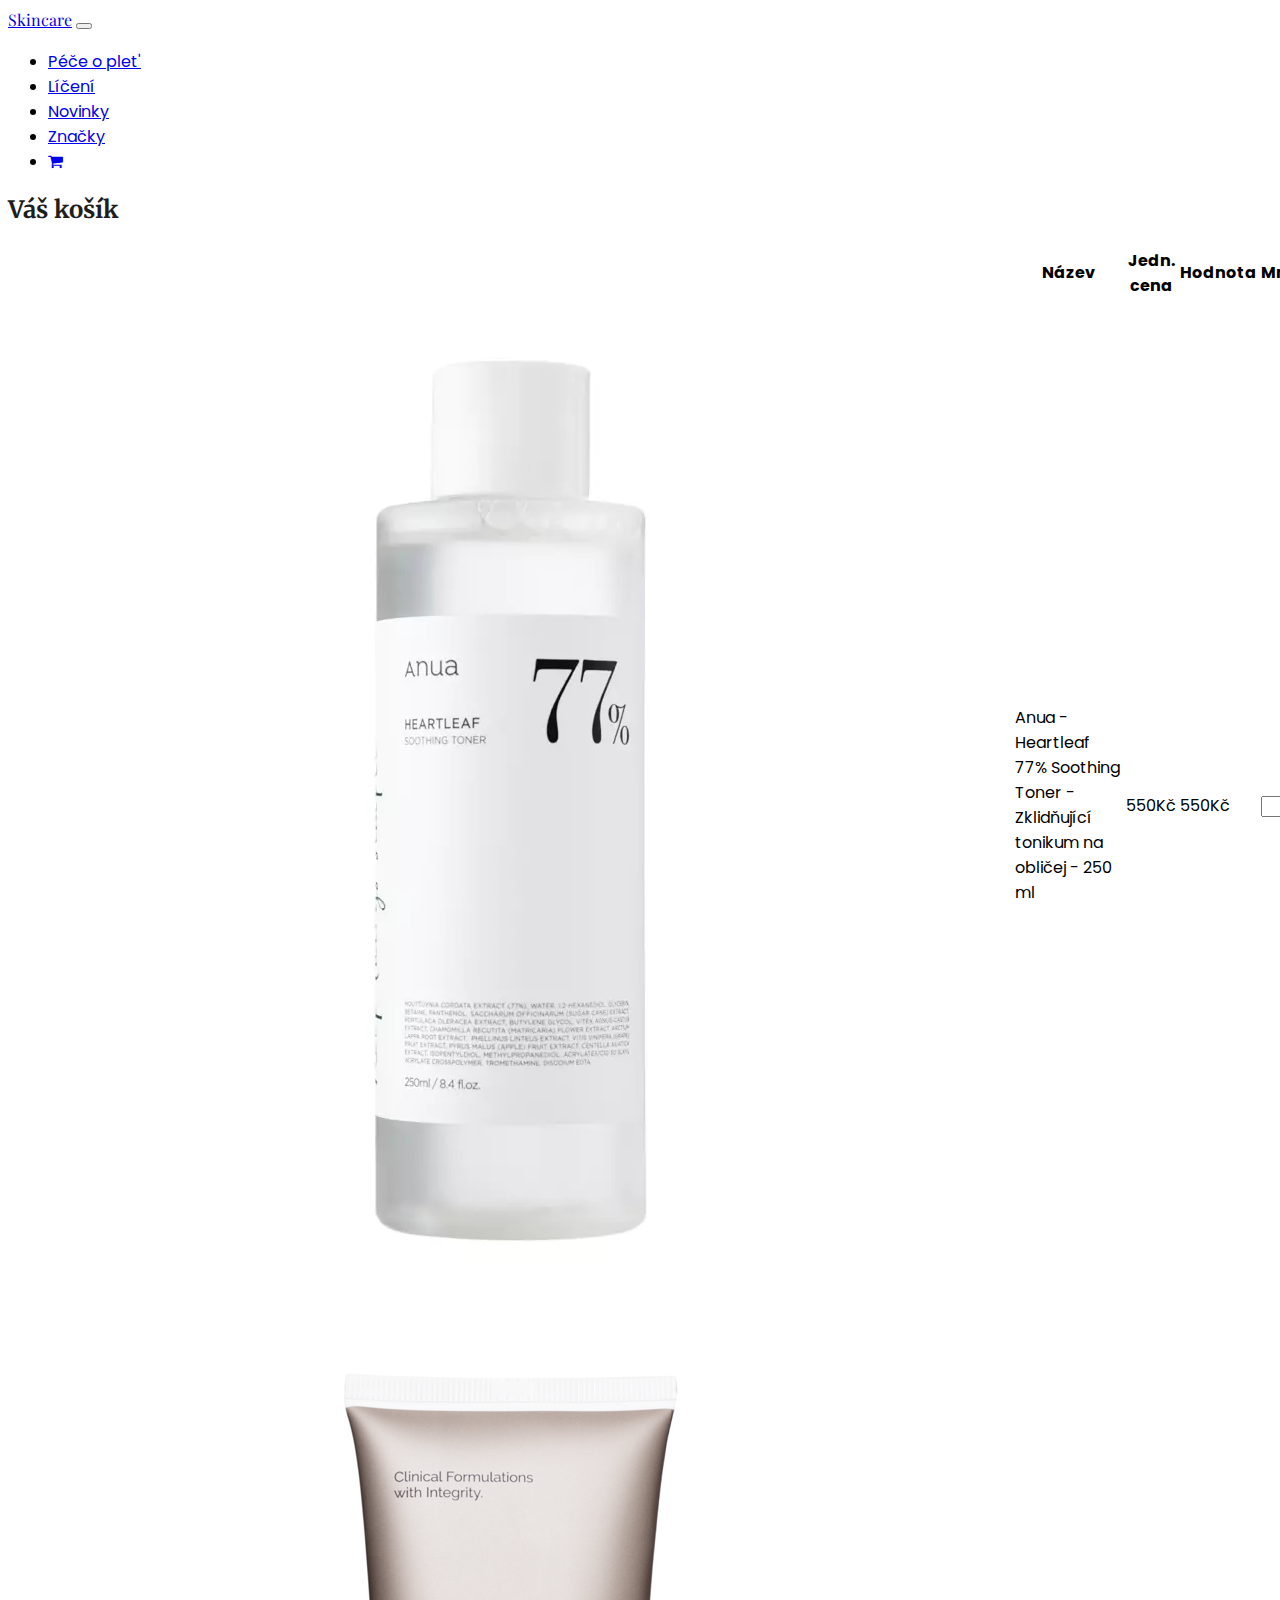
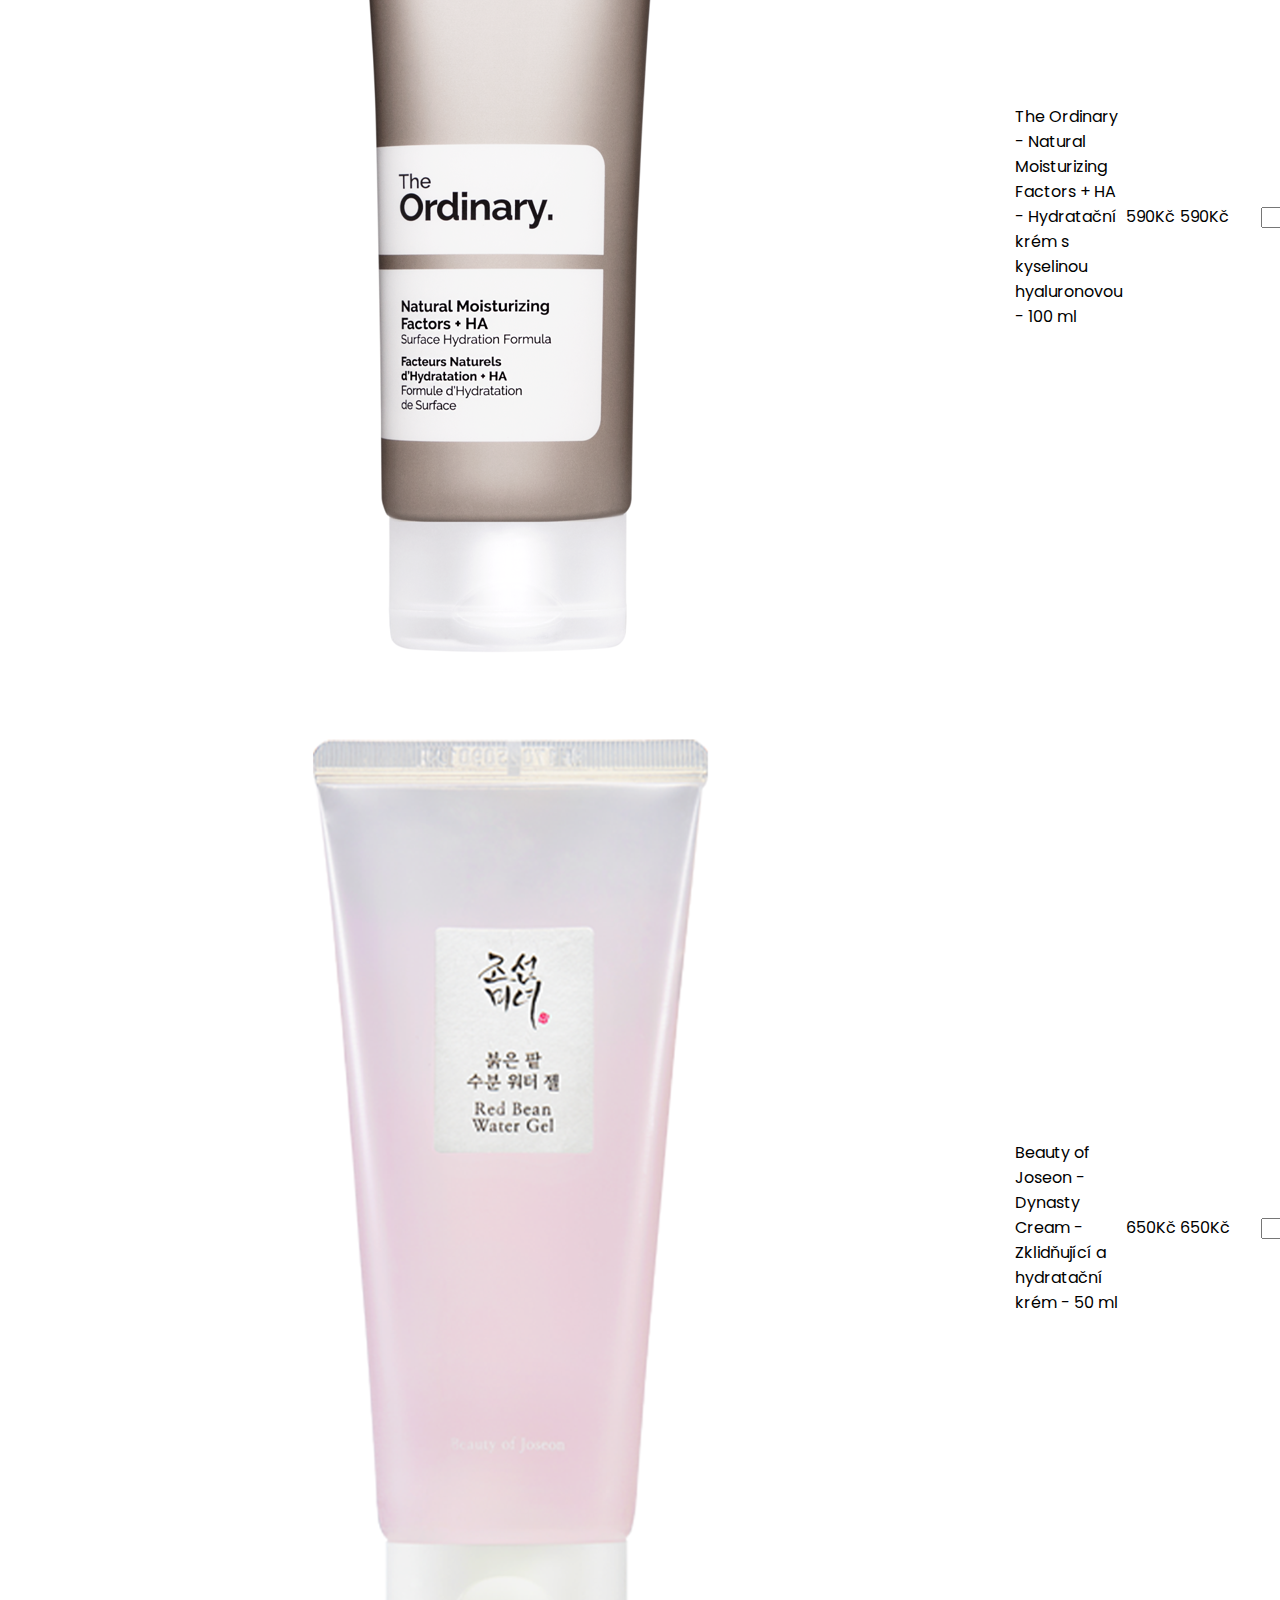
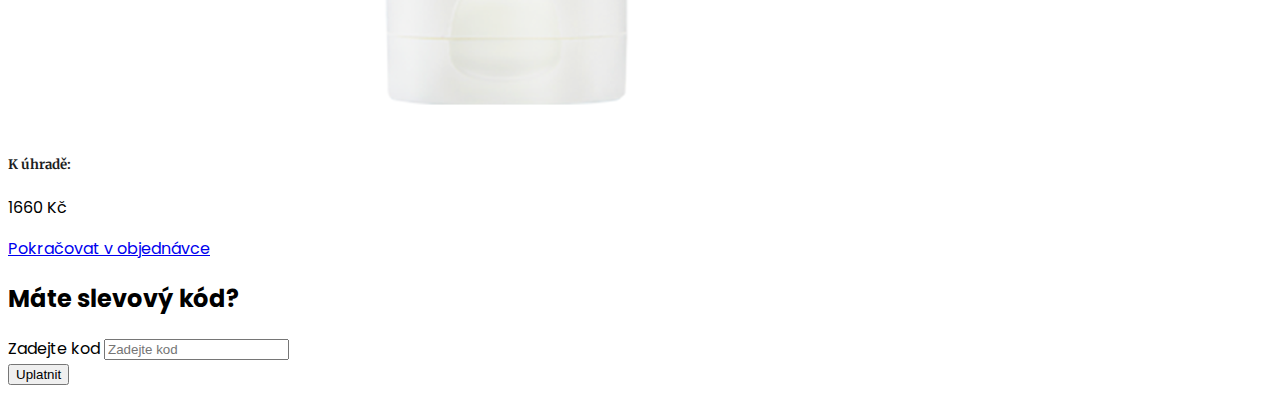
<file: kosik.html>
<!DOCTYPE html>
<html lang="cs">

<head>
    <meta charset="UTF-8">
    <meta name="viewport" content="width=device-width, initial-scale=1.0">
    <title>Document</title>
    <link rel="stylesheet" href="style.css">
    <link rel="stylesheet" href="https://stackpath.bootstrapcdn.com/font-awesome/4.7.0/css/font-awesome.min.css">

    <link href="https://cdn.jsdelivr.net/npm/bootstrap@5.3.2/dist/css/bootstrap.min.css" rel="stylesheet"
        integrity="sha384-T3c6CoIi6uLrA9TneNEoa7RxnatzjcDSCmG1MXxSR1GAsXEV/Dwwykc2MPK8M2HN" crossorigin="anonymous">

</head>

<body>
    <div class="content">
        <nav class="navbar navbar-expand-lg bg-body-tertiary">
            <div class="container">
                <a class="navbar-brand " href="./index.html">Skincare</a>
                <button class="navbar-toggler" type="button" data-bs-toggle="collapse" data-bs-target="#navbarNav"
                    aria-controls="navbarNav" aria-expanded="false" aria-label="Toggle navigation">
                    <span class="navbar-toggler-icon"></span>
                </button>
                <div class="collapse navbar-collapse" id="navbarNav">
                    <ul class="navbar-nav ms-auto">
                        <li class="nav-item">
                            <a class="nav-link" aria-current="page" href="index.html">Péče o plet'</a>
                        </li>
                        <li class="nav-item">
                            <a class="nav-link " href="#">Líčení</a>
                        </li>
                        <li class="nav-item">
                            <a class="nav-link" href="#">Novinky</a>
                        </li>
                        <li class="nav-item">
                            <a class="nav-link" href="#">Značky</a>
                        </li>
                        <li class="nav-item">
                            <a href="kosik.html" class="nav-link"><i class="fa fa-shopping-cart  m-2"></i></a>
                        </li>

                    </ul>
                </div>
            </div>
        </nav>

    </div>

    <section class="container">
        <div class="content">





            <h2 class="fs-2 pt-3 pb-1 d-flex justify-content-center ">Váš košík</h2>

            <table class="table">
                <thead>
                    <tr>
                        <th scope="col" style="width: 10%;"> </th>
                        <th scope="col" style="width: 60%;">Název</th>
                        <th scope="col" style="width: 10%;">Jedn. cena</th>
                        <th scope="col" style="width: 10%;">Hodnota</th>
                        <th style="width: 3%;">Množství</th>
                        <th scope="col" style="width: 7%;">Smazat</th>
                    </tr>
                </thead>
                <tbody>
                    <tr>
                        <th scope="row"><img src="./images/1.webp" alt="#" class="img-fluid"></th>
                        <td>Anua - Heartleaf 77% Soothing Toner - Zklidňující tonikum na
                            obličej - 250 ml</td>
                        <td>550Kč</td>
                        <td>550Kč</td>
                        <td>
                            <input class="form-control" type="number"  name="tentacles" min="1"
                                max="100" >
                        </td>
                        <td> <a class="btn"><i class="fa fa-remove m-2"></i></a></td>
                    </tr>
                    <tr>
                        <th scope="row"><img src="./images/3.webp" alt="#" class="img-fluid"></th>
                        <td>The Ordinary - Natural Moisturizing Factors + HA - Hydratační krém s kyselinou
                            hyaluronovou - 100 ml</td>
                        <td>590Kč</td>
                        <td>590Kč</td>
                        <td>

                            <input class="form-control" type="number"  name="tentacles" min="1"
                                max="100" >
                        </td>
                        <td> <a class="btn"><i class="fa fa-remove m-2"></i></a></td>
                    </tr>
                    <tr>
                        <th scope="row"><img src="./images/5.webp" alt="#" class="img-fluid"></th>
                        <td>Beauty of Joseon - Dynasty Cream - Zklidňující a hydratační krém - 50 ml </td>
                        <td>650Kč</td>
                        <td>650Kč</td>

                        <td>

                            <input class="form-control" type="number" name="tentacles" min="1"
                                max="100" >
                        </td>
                        <td> <a class="btn"><i class="fa fa-remove m-2"></i></a></td>
                    </tr>
                </tbody>
            </table>

            <div class=" card text-end ">


                <div class="card-body ">

                    <h5 class="card-title fs-2 pt-3 pb-1 ">K úhradě:</h5>

                    <p class="card-text fw-bold fs-3 d-flex justify-content-end">1660 Kč</p>
                    <a href="doprava.html" class="btn btn-dark mt-2">Pokračovat v objednávce</a>

                </div>
            </div>
            <h2 class="mt-3">Máte slevový kód?</h2>
            <form class="row g-3">

                <div class="col-auto">
                    <label for="inputPassword2" class="visually-hidden">Zadejte kod</label>
                    <input type="password" class="form-control" id="inputPassword2" placeholder="Zadejte kod">
                </div>
                <div class="col-auto">
                    <button type="submit" class="btn btn-dark mb-3">Uplatnit</button>
                </div>
            </form>
        </div>


    </section>







    <script src="https://cdn.jsdelivr.net/npm/bootstrap@5.3.2/dist/js/bootstrap.bundle.min.js"
        integrity="sha384-C6RzsynM9kWDrMNeT87bh95OGNyZPhcTNXj1NW7RuBCsyN/o0jlpcV8Qyq46cDfL"
        crossorigin="anonymous"></script>

</body>

</html>
</file>
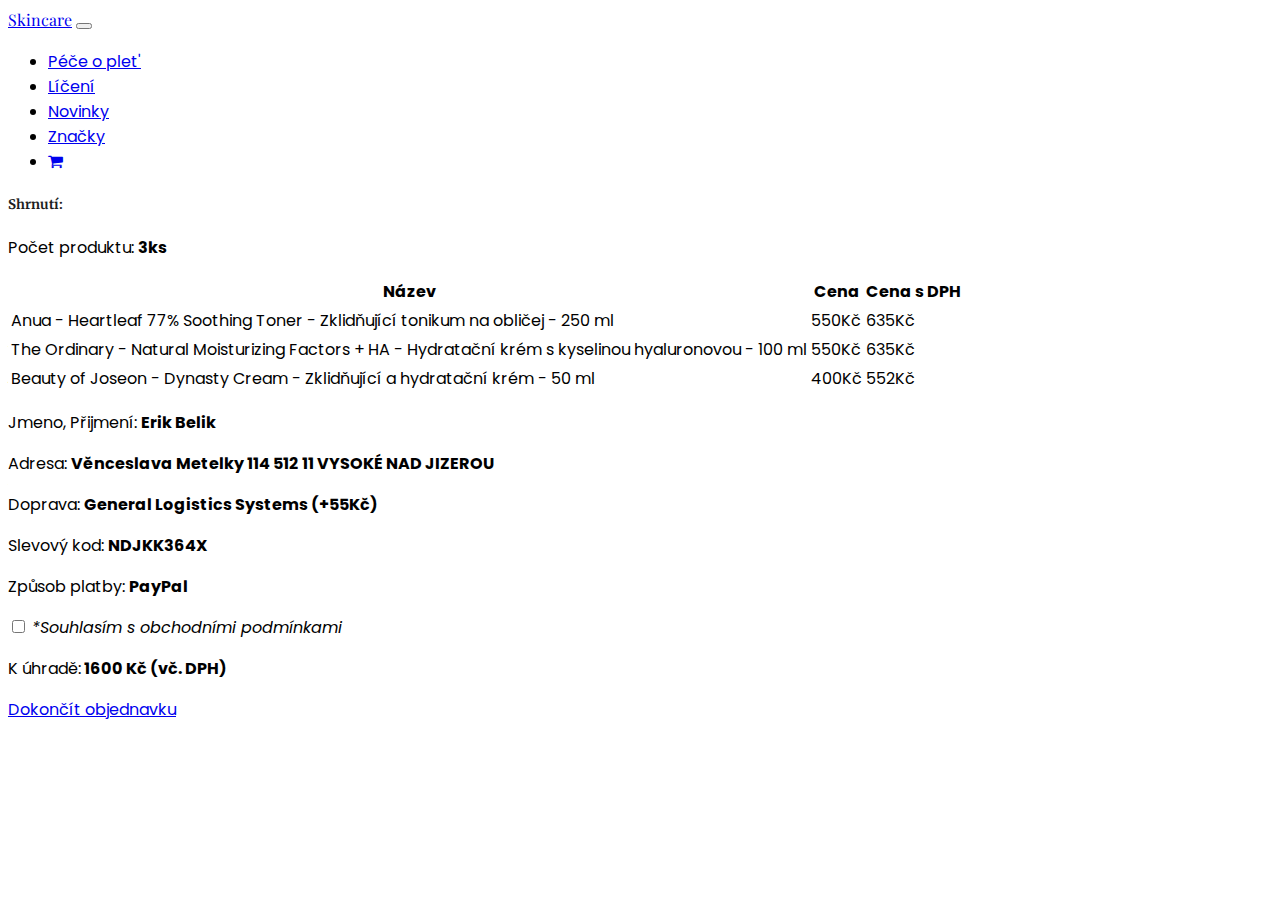
<file: shrnuti.html>
<!DOCTYPE html>
<html lang="cs">

<head>
  <meta charset="UTF-8">
  <meta name="viewport" content="width=device-width, initial-scale=1.0">
  <title>Document</title>
  <link rel="stylesheet" href="style.css">
  <link rel="stylesheet" href="https://stackpath.bootstrapcdn.com/font-awesome/4.7.0/css/font-awesome.min.css">

  <link href="https://cdn.jsdelivr.net/npm/bootstrap@5.3.2/dist/css/bootstrap.min.css" rel="stylesheet"
    integrity="sha384-T3c6CoIi6uLrA9TneNEoa7RxnatzjcDSCmG1MXxSR1GAsXEV/Dwwykc2MPK8M2HN" crossorigin="anonymous">

</head>

<body>
  <div class="content">
    <nav class="navbar navbar-expand-lg bg-body-tertiary">
      <div class="container">
        <a class="navbar-brand " href="./index.html">Skincare</a>
        <button class="navbar-toggler" type="button" data-bs-toggle="collapse" data-bs-target="#navbarNav"
          aria-controls="navbarNav" aria-expanded="false" aria-label="Toggle navigation">
          <span class="navbar-toggler-icon"></span>
        </button>
        <div class="collapse navbar-collapse" id="navbarNav">
          <ul class="navbar-nav ms-auto">
            <li class="nav-item">
              <a class="nav-link" aria-current="page" href="index.html">Péče o plet'</a>
            </li>
            <li class="nav-item">
              <a class="nav-link " href="#">Líčení</a>
            </li>
            <li class="nav-item">
              <a class="nav-link" href="#">Novinky</a>
            </li>
            <li class="nav-item">
              <a class="nav-link" href="#">Značky</a>
            </li>
            <li class="nav-item">
              <a href="kosik.html" class="nav-link"><i class="fa fa-shopping-cart  m-2"></i></a>
            </li>

          </ul>
        </div>
      </div>
    </nav>

  </div>
  <section class="container">
<div class="content">
    <div class="card  mt-3">

      <div class="card-body">
        <h5 class="card-title fs-2 pt-3 pb-1">Shrnutí:</h5>
        <p class="card-text">Počet produktu: <strong>3ks</strong></p>
        <table class="table">
            <thead>
                <tr>
                  <th scope="col">Název</th>
                  <th scope="col">Cena</th>
                  <th scope="col">Cena s DPH</th>
                
                </tr>
              </thead>
            
            <tbody>
              <tr>
                <td >Anua - Heartleaf 77% Soothing Toner - Zklidňující tonikum na
                    obličej - 250 ml</td>
                <td>550Kč</td>
                <td>635Kč</td>
                
              </tr>
      
          
              <tr>
                <td>The Ordinary - Natural Moisturizing Factors + HA - Hydratační krém s kyselinou
                    hyaluronovou - 100 ml</td>
                <td>550Kč</td>
                <td>635Kč</td>
                
               
              </tr>
              <tr>
                <td>Beauty of Joseon - Dynasty Cream - Zklidňující a hydratační krém - 50 ml</td>
                <td>400Kč</td>
                <td>552Kč</td>
                
             
              </tr>
             
            </tbody>
          </table>
       
        
        <p class="card-text">Jmeno, Přijmení: <strong>Erik Belik</strong></p>

        <p class="card-text">Adresa: <strong>Věnceslava Metelky 114
            512 11 VYSOKÉ NAD JIZEROU </strong></p>
        <p class="card-text">Doprava: <strong>General Logistics Systems (+55Kč)</strong>
        </p>
        <p class="card-text">Slevový kod: <strong>NDJKK364X</strong>
        </p>
        <p class="card-text">Způsob platby: <strong>PayPal</strong></p>
        
        <div class="col-12">
            <div class="form-check">
              <input class="form-check-input" type="checkbox" id="gridCheck">
              <label class="form-check-label" for="gridCheck">
                <em>*Souhlasím s obchodními podmínkami</em>
              </label>
            </div>
            
          </div>
          <p class="card-text fs-4 text-end">K úhradě:<strong> 1600 Kč (vč. DPH)</strong> </p>
      </div>
      
    </div>
    

    <div class="text-center">
        <a href="shrnuti.html" class="btn btn-dark mt-2 mb-3">Dokončít objednavku</a>
      </div>
    </div>
</section>
<script src="https://cdn.jsdelivr.net/npm/bootstrap@5.3.2/dist/js/bootstrap.bundle.min.js"
integrity="sha384-C6RzsynM9kWDrMNeT87bh95OGNyZPhcTNXj1NW7RuBCsyN/o0jlpcV8Qyq46cDfL"
crossorigin="anonymous"></script>

</body>

</html>
</file>
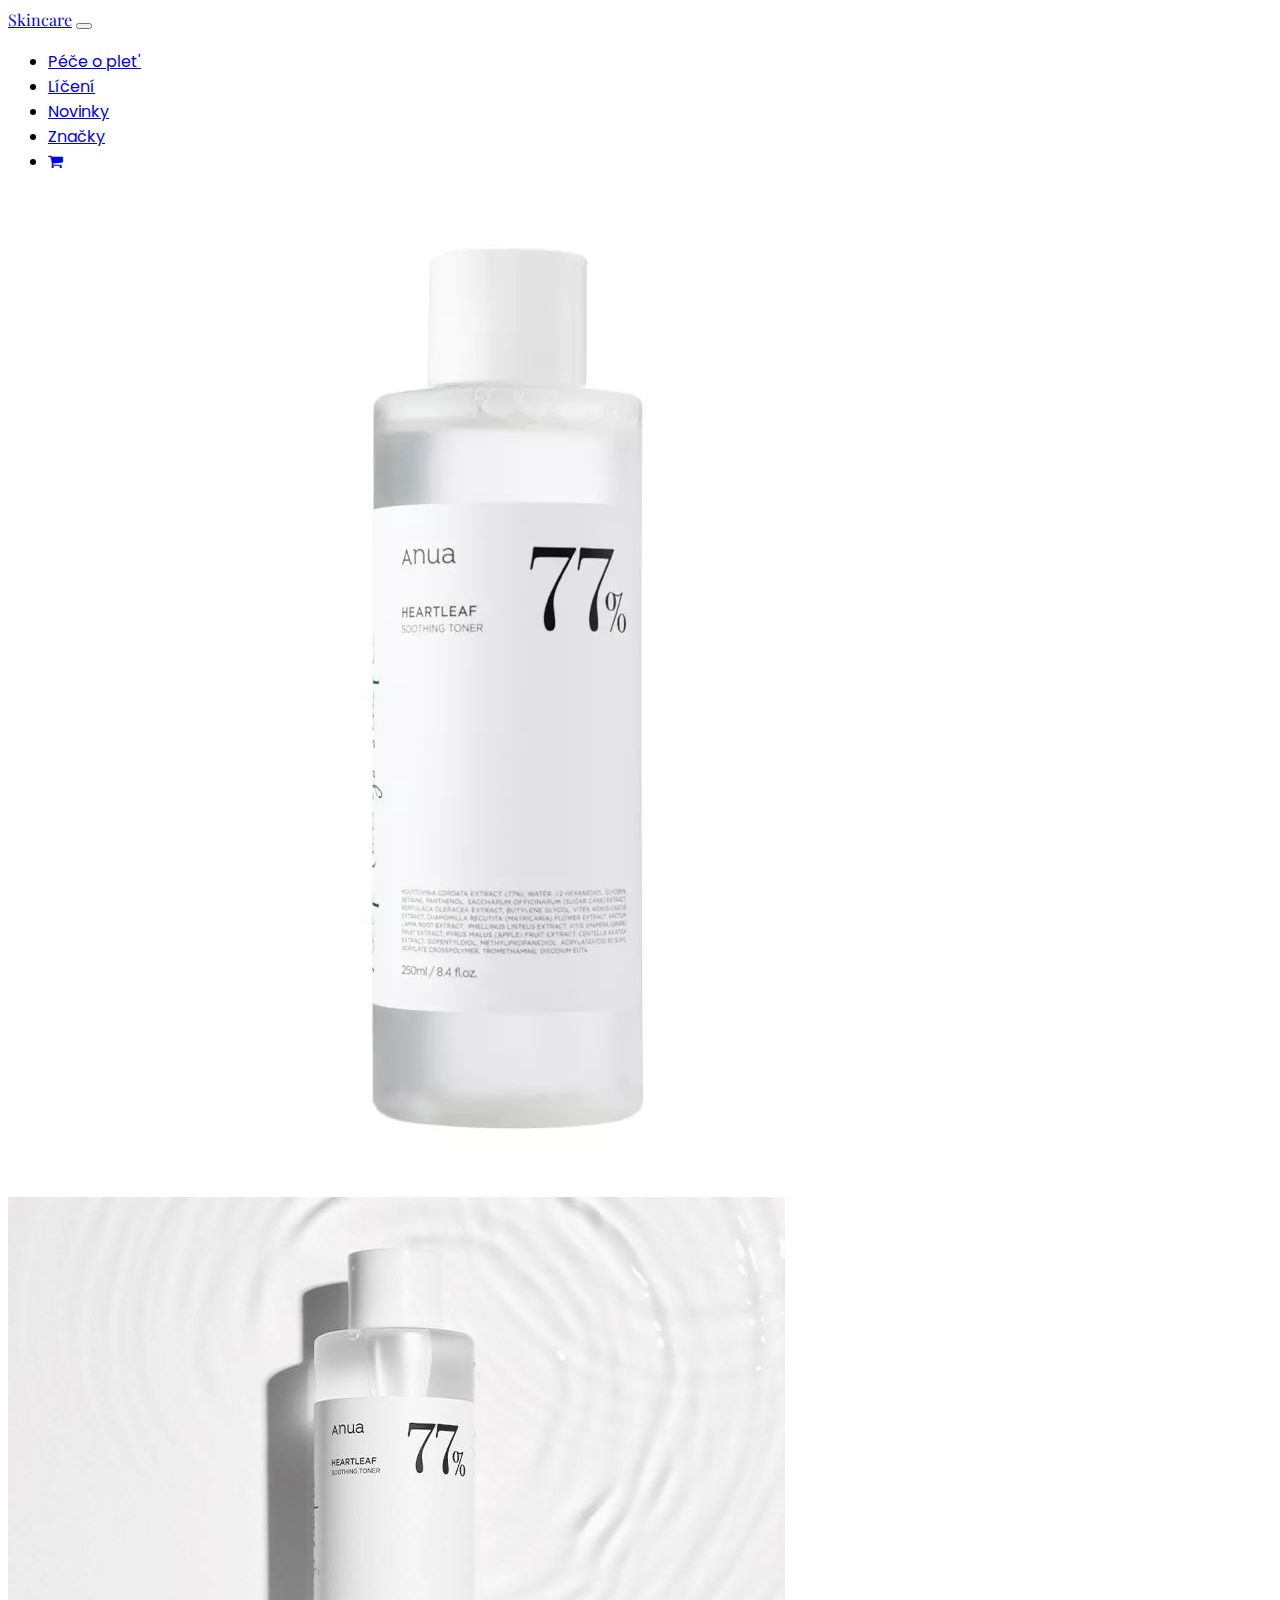
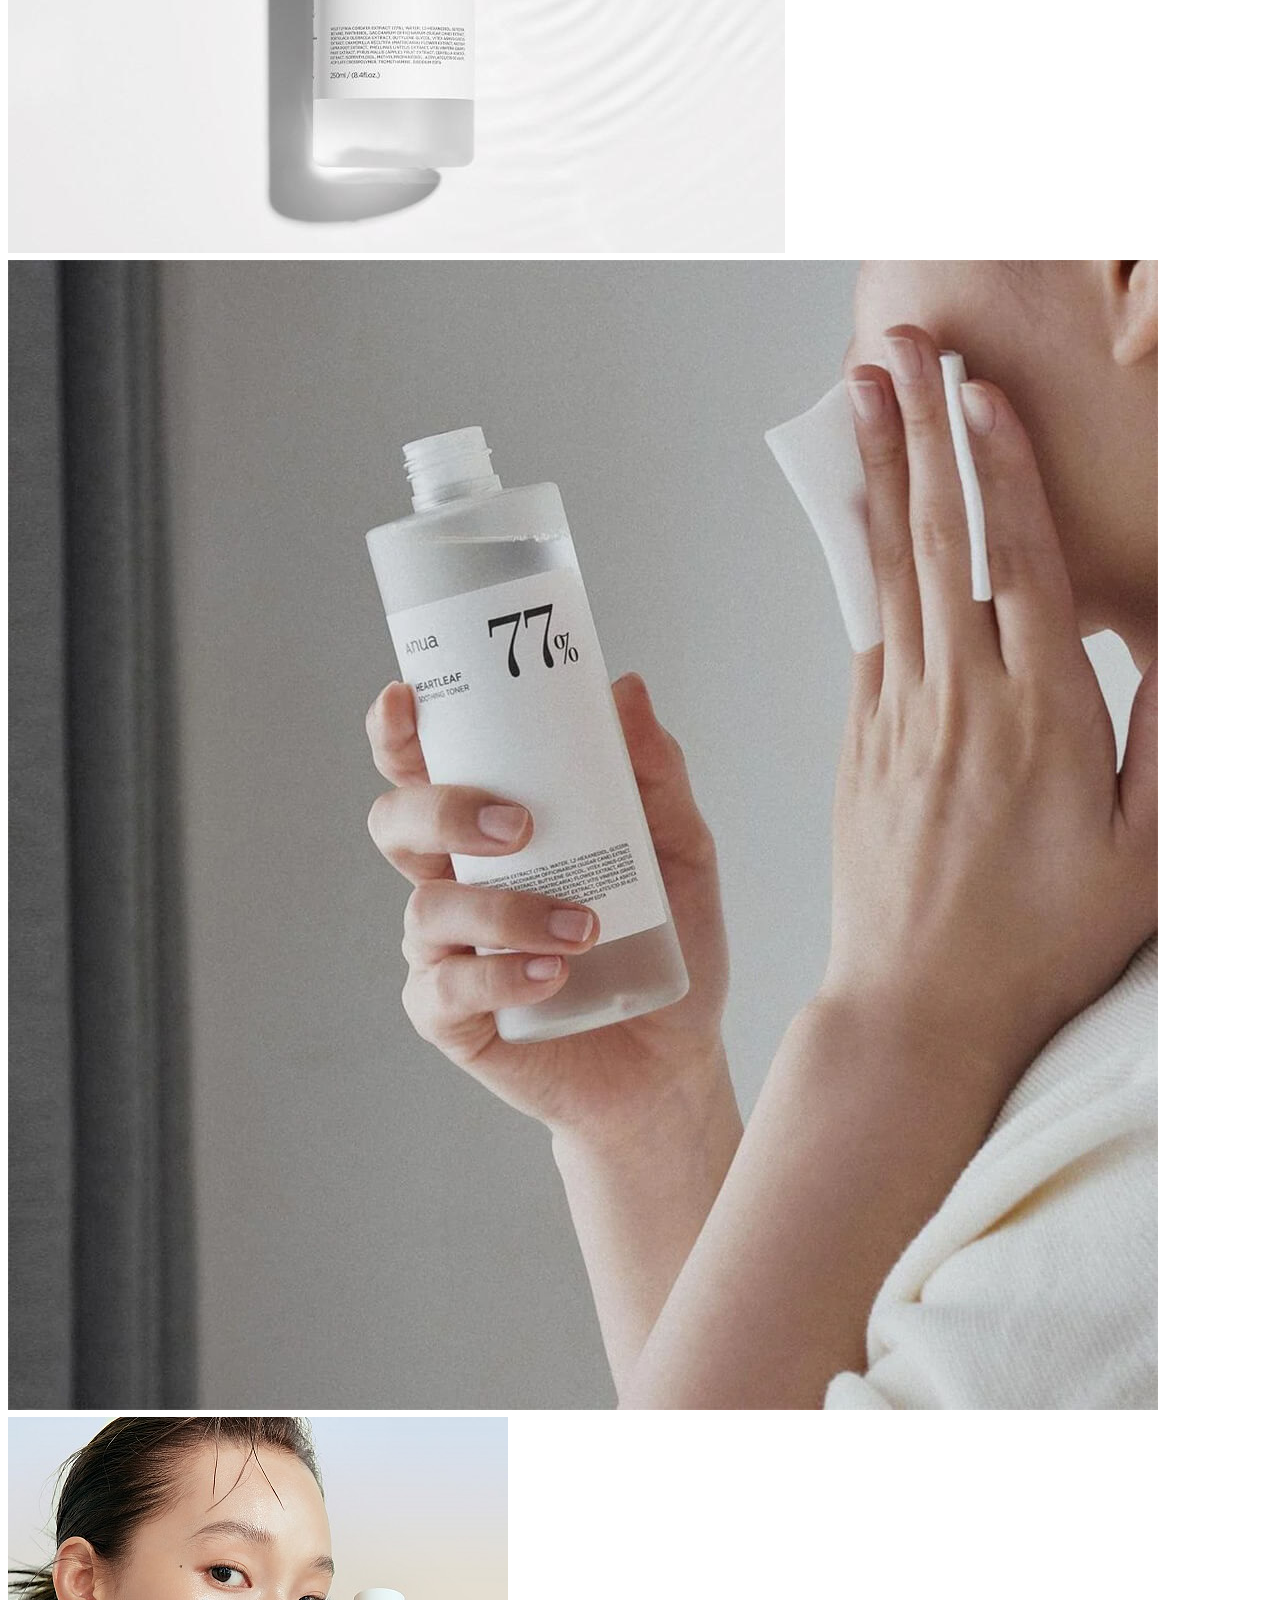
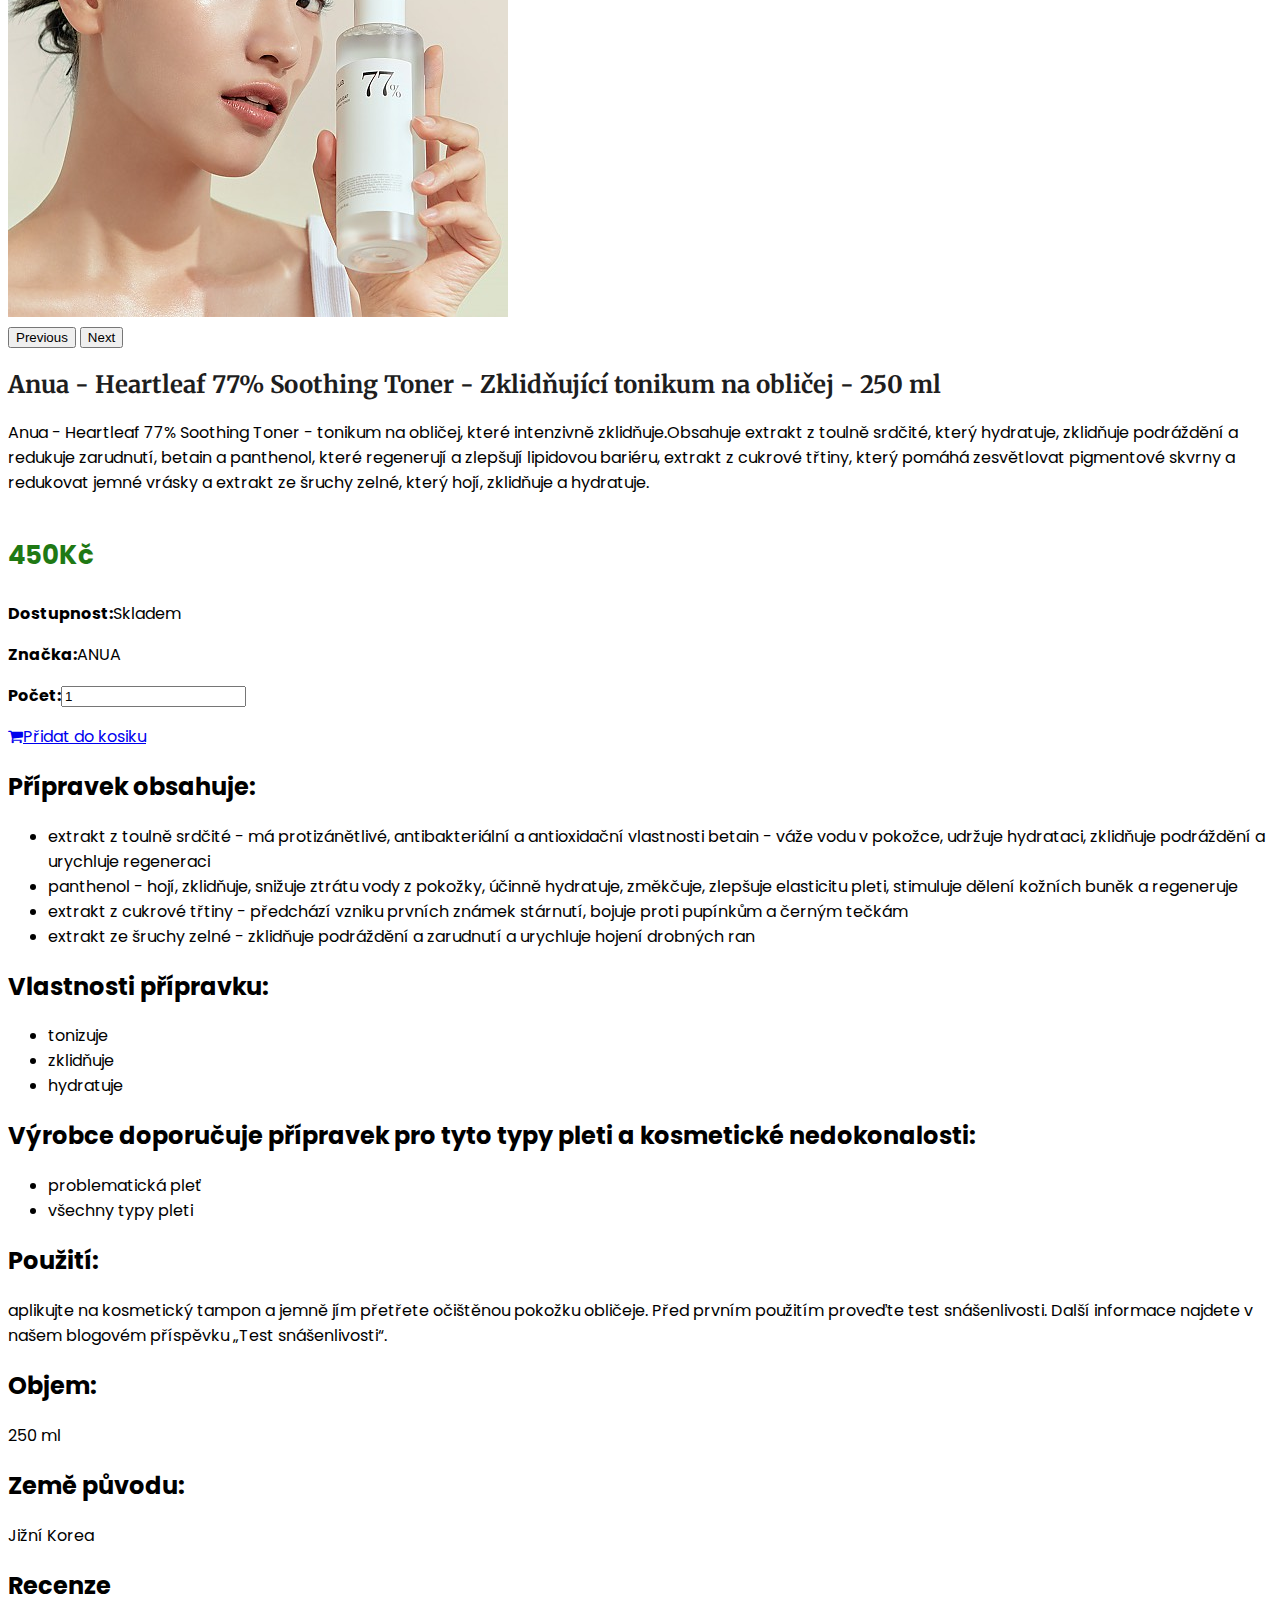
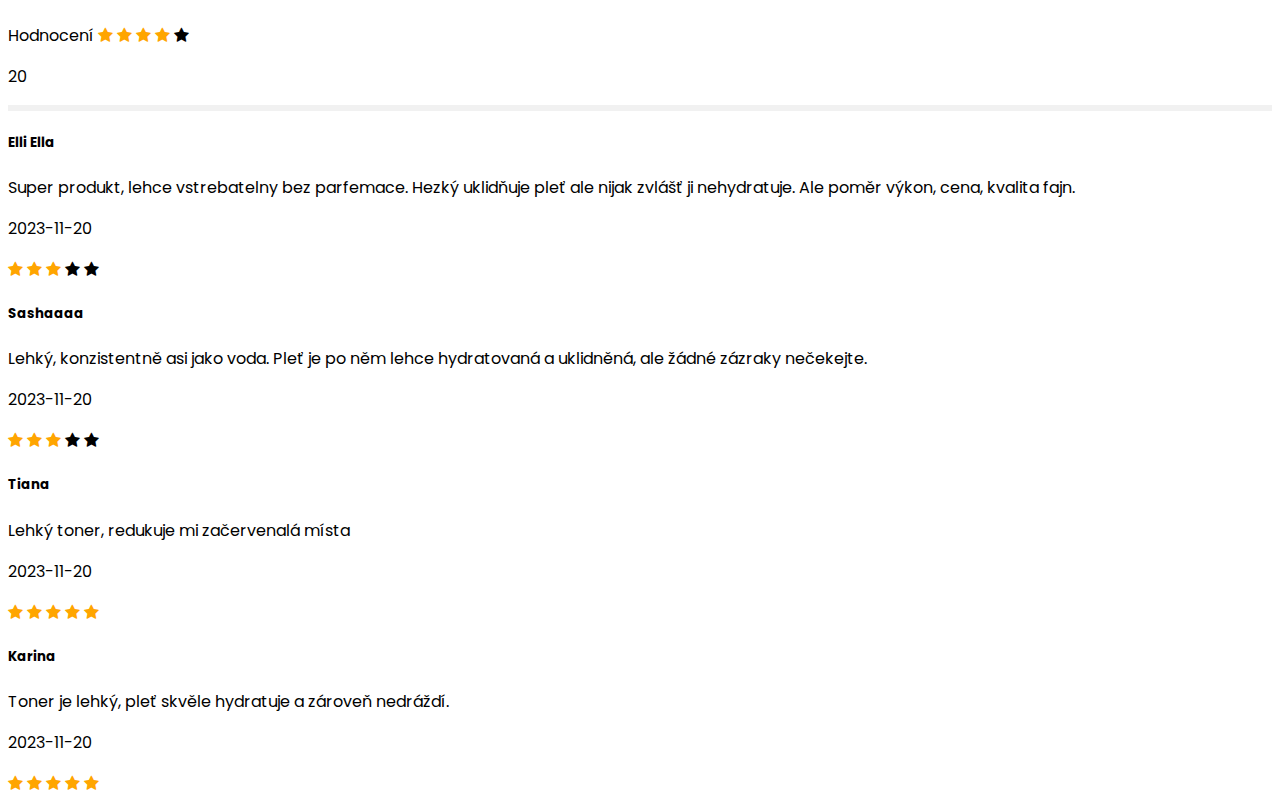
<file: skincare.html>
<!DOCTYPE html>
<html lang="cs">

<head>
  <meta charset="UTF-8">
  <meta name="viewport" content="width=device-width, initial-scale=1.0">
  <title>Document</title>
  <link rel="stylesheet" href="style.css">
  <link href="https://stackpath.bootstrapcdn.com/font-awesome/4.7.0/css/font-awesome.min.css" rel="stylesheet">
  <link href="https://cdn.jsdelivr.net/npm/bootstrap@5.3.2/dist/css/bootstrap.min.css" rel="stylesheet"
    integrity="sha384-T3c6CoIi6uLrA9TneNEoa7RxnatzjcDSCmG1MXxSR1GAsXEV/Dwwykc2MPK8M2HN" crossorigin="anonymous">

</head>

<body>
  <div class="content">
    <nav class="navbar navbar-expand-lg bg-body-tertiary">
      <div class="container">
        <a class="navbar-brand " href="./index.html">Skincare</a>
        <button class="navbar-toggler" type="button" data-bs-toggle="collapse" data-bs-target="#navbarNav"
          aria-controls="navbarNav" aria-expanded="false" aria-label="Toggle navigation">
          <span class="navbar-toggler-icon"></span>
        </button>
        <div class="collapse navbar-collapse" id="navbarNav">
          <ul class="navbar-nav ms-auto">
            <li class="nav-item">
              <a class="nav-link" aria-current="page" href="index.html">Péče o plet'</a>
            </li>
            <li class="nav-item">
              <a class="nav-link " href="#">Líčení</a>
            </li>
            <li class="nav-item">
              <a class="nav-link" href="#">Novinky</a>
            </li>
            <li class="nav-item">
              <a class="nav-link" href="#">Značky</a>
            </li>
            <li class="nav-item">
              <a href="kosik.html" class="nav-link"><i class="fa fa-shopping-cart  m-2"></i></a>
            </li>

          </ul>
        </div>
      </div>
    </nav>

  </div>
  <section class="container mt-5">

    <div class="row">
      <div class="col-md-5">
        <div id="carouselExampleIndicators" class="carousel slide carousel-dark slide">

          <div class="carousel-inner">
            <div class="carousel-item active">
              <img src="./images/1.webp" class="d-block w-100" alt="#">
            </div>
            <div class="carousel-item">
              <img src="./images/2img.jpeg" class="d-block w-100" alt="#">
            </div>
            <div class="carousel-item">
              <img src="./images/3img.jpg" class="d-block w-100" alt="#">
            </div>

            <div class="carousel-item ">
              <img src="./images/4img.jpg" class="d-block w-100" alt="#">
            </div>

          </div>
          <button class="carousel-control-prev" type="button" data-bs-target="#carouselExampleIndicators"
            data-bs-slide="prev">
            <span class="carousel-control-prev-icon" aria-hidden="true"></span>
            <span class="visually-hidden">Previous</span>
          </button>
          <button class="carousel-control-next" type="button" data-bs-target="#carouselExampleIndicators"
            data-bs-slide="next">
            <span class="carousel-control-next-icon" aria-hidden="true"></span>
            <span class="visually-hidden">Next</span>
          </button>
        </div>
      </div>

      <div class="col-md-7">
        <h2>Anua - Heartleaf 77% Soothing Toner - Zklidňující tonikum na
          obličej - 250 ml</h2>
        <p>Anua - Heartleaf 77% Soothing Toner - tonikum na obličej, které intenzivně zklidňuje.Obsahuje extrakt z
          toulně srdčité, který hydratuje, zklidňuje podráždění a redukuje zarudnutí, betain a panthenol, které
          regenerují a zlepšují lipidovou bariéru, extrakt z cukrové třtiny, který pomáhá zesvětlovat pigmentové
          skvrny a redukovat jemné vrásky a extrakt ze šruchy zelné, který hojí, zklidňuje a hydratuje.</p>
        <p class="price">450Kč</p>
        <p><b>Dostupnost:</b>Skladem</p>
        <p><b>Značka:</b>ANUA</p>
        <p><b>Počet:</b><input type="text" value="1"></p>
        <a href="#" class="btn btn-dark mt-2 "><i class="fa fa-shopping-cart  m-2"></i>Přidat do kosiku</a>


      </div>
    </div>

  </section>
  <section class="container">
    <div class="content">
      <h2 class="fs-5 pt-2 pb-1 "> Přípravek obsahuje:</h2>
      <ul>
        <li>extrakt z toulně srdčité - má protizánětlivé, antibakteriální a antioxidační vlastnosti
          betain - váže vodu v pokožce, udržuje hydrataci, zklidňuje podráždění a urychluje regeneraci</li>
        <li>panthenol - hojí, zklidňuje, snižuje ztrátu vody z pokožky, účinně hydratuje, změkčuje, zlepšuje elasticitu
          pleti, stimuluje dělení kožních buněk a regeneruje</li>
        <li>extrakt z cukrové třtiny - předchází vzniku prvních známek stárnutí, bojuje proti pupínkům a černým tečkám
        </li>
        <li>extrakt ze šruchy zelné - zklidňuje podráždění a zarudnutí a urychluje hojení drobných ran</li>
      </ul>

      <h2 class="fs-5 pt-2 pb-1 "> Vlastnosti přípravku:</h2>
      <ul>
        <li>tonizuje</li>

        <li>zklidňuje</li>
        <li>hydratuje</li>
      </ul>

      <h2 class="fs-5 pt-2 pb-1 "> Výrobce doporučuje přípravek pro tyto typy pleti a kosmetické nedokonalosti:</h2>
      <ul>
        <li>problematická pleť</li>

        <li>všechny typy pleti</li>

      </ul>
      <h2 class="fs-5 pt-2 pb-1 ">Použití: </h2>
      <p>aplikujte na kosmetický tampon a jemně jím přetřete očištěnou pokožku obličeje.

        Před prvním použitím proveďte test snášenlivosti. Další informace najdete v našem blogovém příspěvku „Test
        snášenlivosti“.</p>
      <h2 class="fs-5 pt-2 pb-1 ">Objem: </h2>
      <p> 250 ml</p>
      <h2 class="fs-5 pt-2 pb-1 ">Země původu: </h2>
      <p>Jižní Korea</p>

    </div>






    <h2>Recenze </h2>


    <span class="heading">Hodnocení</span>
    <span class="fa fa-star checked"></span>
    <span class="fa fa-star checked"></span>
    <span class="fa fa-star checked"></span>
    <span class="fa fa-star checked"></span>
    <span class="fa fa-star"></span>
    <p>20</p>
    <hr style="border:3px solid #f1f1f1">




  </section>
  <section class="container">
    <div class="row">
      <div class="col-sm-6 mb-3 mb-sm-0">
        <div class="card">
          <div class="card-body">
            <h5 class="card-title">Elli Ella</h5>
            <p class="card-text">Super produkt, lehce vstrebatelny bez parfemace. Hezký uklidňuje pleť ale nijak zvlášť
              ji nehydratuje. Ale poměr výkon, cena, kvalita fajn.</p>
            <p class="text">2023-11-20</p>
            <span class="fa fa-star checked"></span>
            <span class="fa fa-star checked"></span>
            <span class="fa fa-star checked"></span>
            <span class="fa fa-star "></span>
            <span class="fa fa-star"></span>
          </div>
        </div>
      </div>
      <div class="col-sm-6">
        <div class="card">
          <div class="card-body">
            <h5 class="card-title">Sashaaaa</h5>
            <p class="card-text">Lehký, konzistentně asi jako voda. Pleť je po něm lehce hydratovaná a uklidněná, ale
              žádné zázraky nečekejte.</p>
            <p class="text">2023-11-20</p>
            <span class="fa fa-star checked"></span>
            <span class="fa fa-star checked"></span>
            <span class="fa fa-star checked"></span>
            <span class="fa fa-star  "></span>
            <span class="fa fa-star"></span>
          </div>
        </div>
      </div>
      <div class="col-sm-6 pt-2">
        <div class="card ">
          <div class="card-body">
            <h5 class="card-title">Tiana</h5>
            <p class="card-text">Lehký toner, redukuje mi začervenalá místa</p>
            <p class="text">2023-11-20</p>
            <span class="fa fa-star checked"></span>
            <span class="fa fa-star checked"></span>
            <span class="fa fa-star checked"></span>
            <span class="fa fa-star checked "></span>
            <span class="fa fa-star checked"></span>
          </div>
        </div>
      </div>
      <div class="col-sm-6 pt-2">
        <div class="card ">
          <div class="card-body">
            <h5 class="card-title">Karina</h5>
            <p class="card-text">Toner je lehký, pleť skvěle hydratuje a zároveň nedráždí.</p>
            <p class="text">2023-11-20</p>
            <span class="fa fa-star checked"></span>
            <span class="fa fa-star checked"></span>
            <span class="fa fa-star checked"></span>
            <span class="fa fa-star checked "></span>
            <span class="fa fa-star checked"></span>
          </div>
        </div>
      </div>
    </div>
  </section>





  <script src="https://cdn.jsdelivr.net/npm/bootstrap@5.3.2/dist/js/bootstrap.bundle.min.js"
    integrity="sha384-C6RzsynM9kWDrMNeT87bh95OGNyZPhcTNXj1NW7RuBCsyN/o0jlpcV8Qyq46cDfL"
    crossorigin="anonymous"></script>
</body>

</html>
</file>
<file: style.css>
@import url('https://fonts.googleapis.com/css2?family=Playfair+Display&display=swap');
@import url('https://fonts.googleapis.com/css2?family=Black+Ops+One&family=Playfair+Display+SC&family=Poppins:wght@300&family=Press+Start+2P&display=swap');
@import url('https://fonts.googleapis.com/css2?family=Merriweather&display=swap');

:root {
    --sm-font: 'Poppins', sans-serif;
    --lg-font: 'Playfair Display', serif;
    --js-font: 'Merriweather', serif;
    --black: #1E1E1E;
    --blue: rgb(56, 22, 207);
}

body {
    font-family: var(--sm-font);
}

.navbar-brand {
    font-family: var(--lg-font) !important;
}

.fs-2 {
    color: var(--black);
    font-family: var(--js-font);

}

a.link {
    text-decoration: none;
    color: #1E1E1E;
}

#fs_app {
    padding: 10px 15px 0;
}
#fs_app > section:not(#fs_header_bar){
    padding-top: 25px;
    padding-bottom: 10px;
    border-bottom:2px solid #eee;
}
#fs_header_bar{
    padding-top: 25px;
    padding-bottom: 0;
}


#fs_page_title{
    font-size: 15px;
    font-weight: 500;
    text-transform: uppercase;
    margin-left: -170px;
    
}



.col-md-7 h2{
    color: var(--black);
    font-family:var(--js-font);

}
.price{
    color: #1f7914;
    font-size: 26px;
    font-weight: bold;
    padding-top: 15px;
}



.fa {
    font-size: 25px;
  }
  
  .checked {
    color: orange;
  }
 td .fa-remove{
    color: red;
 
  }
</file>
